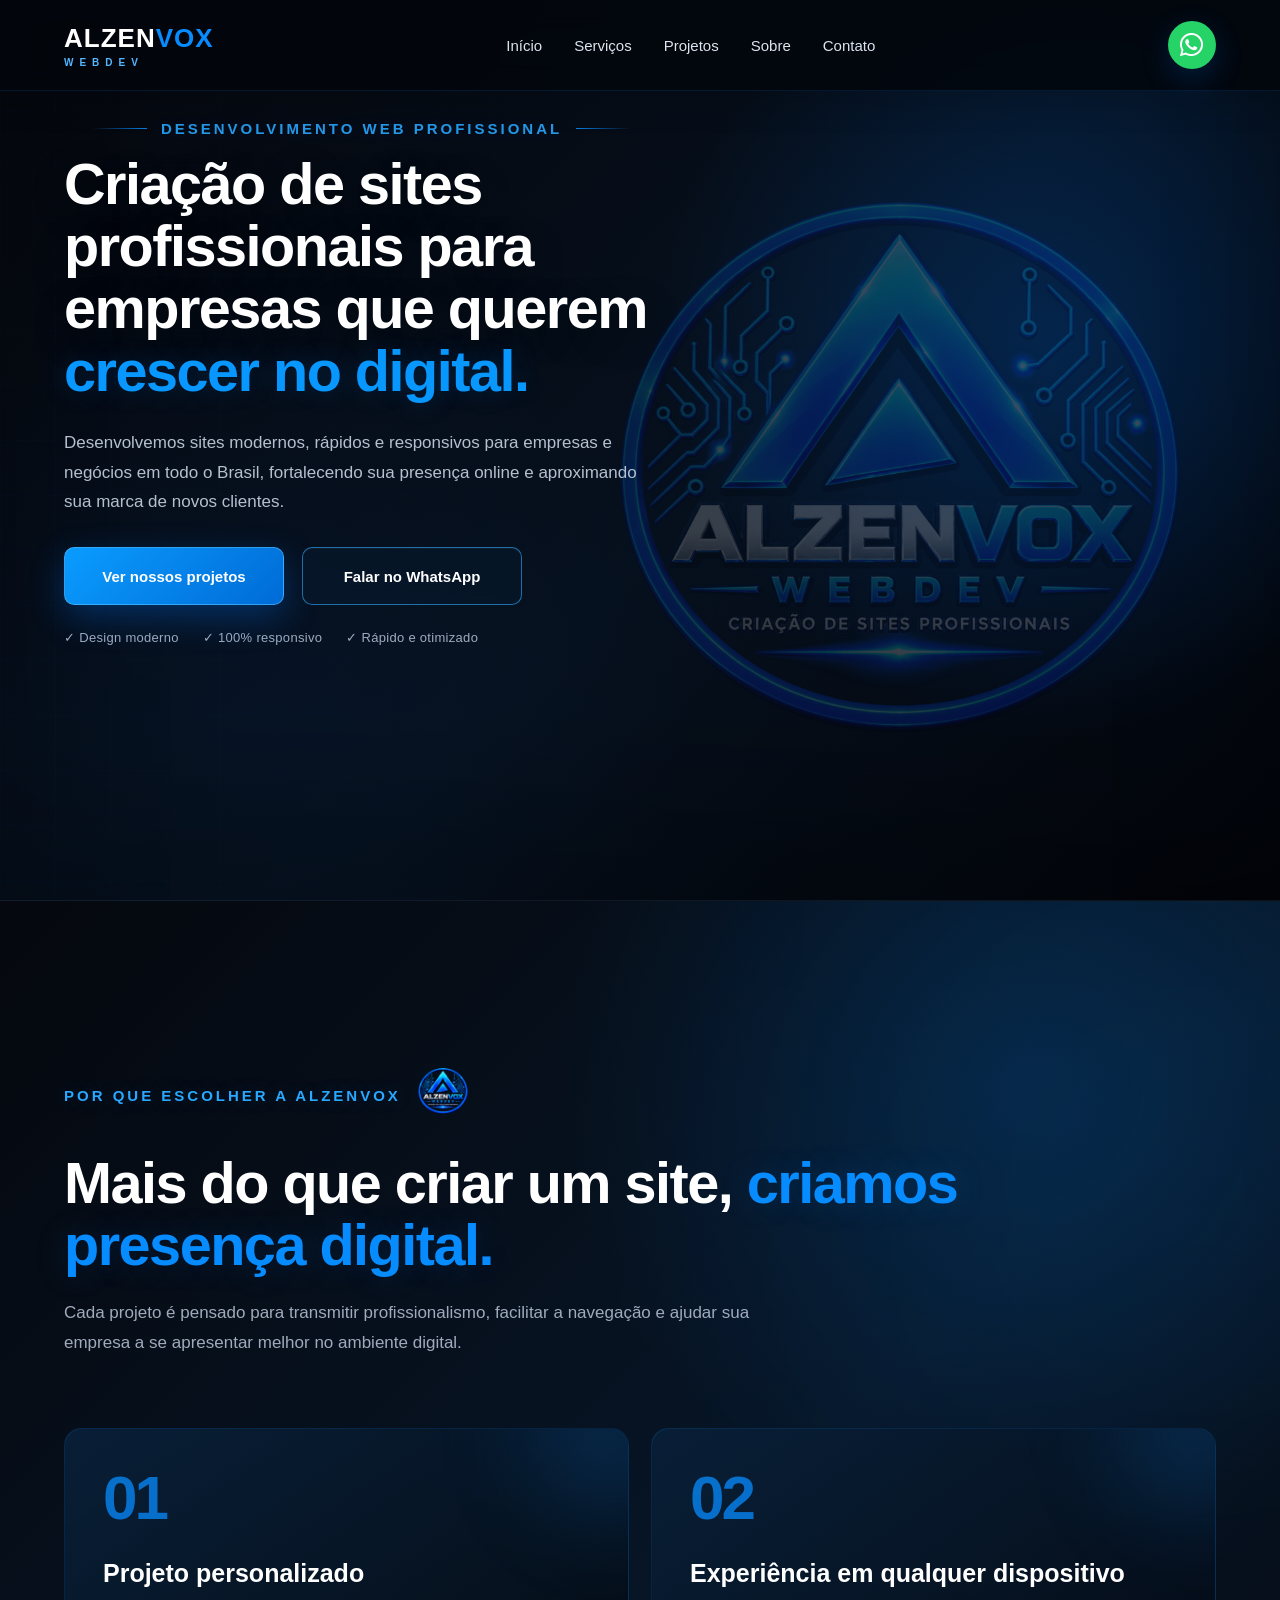
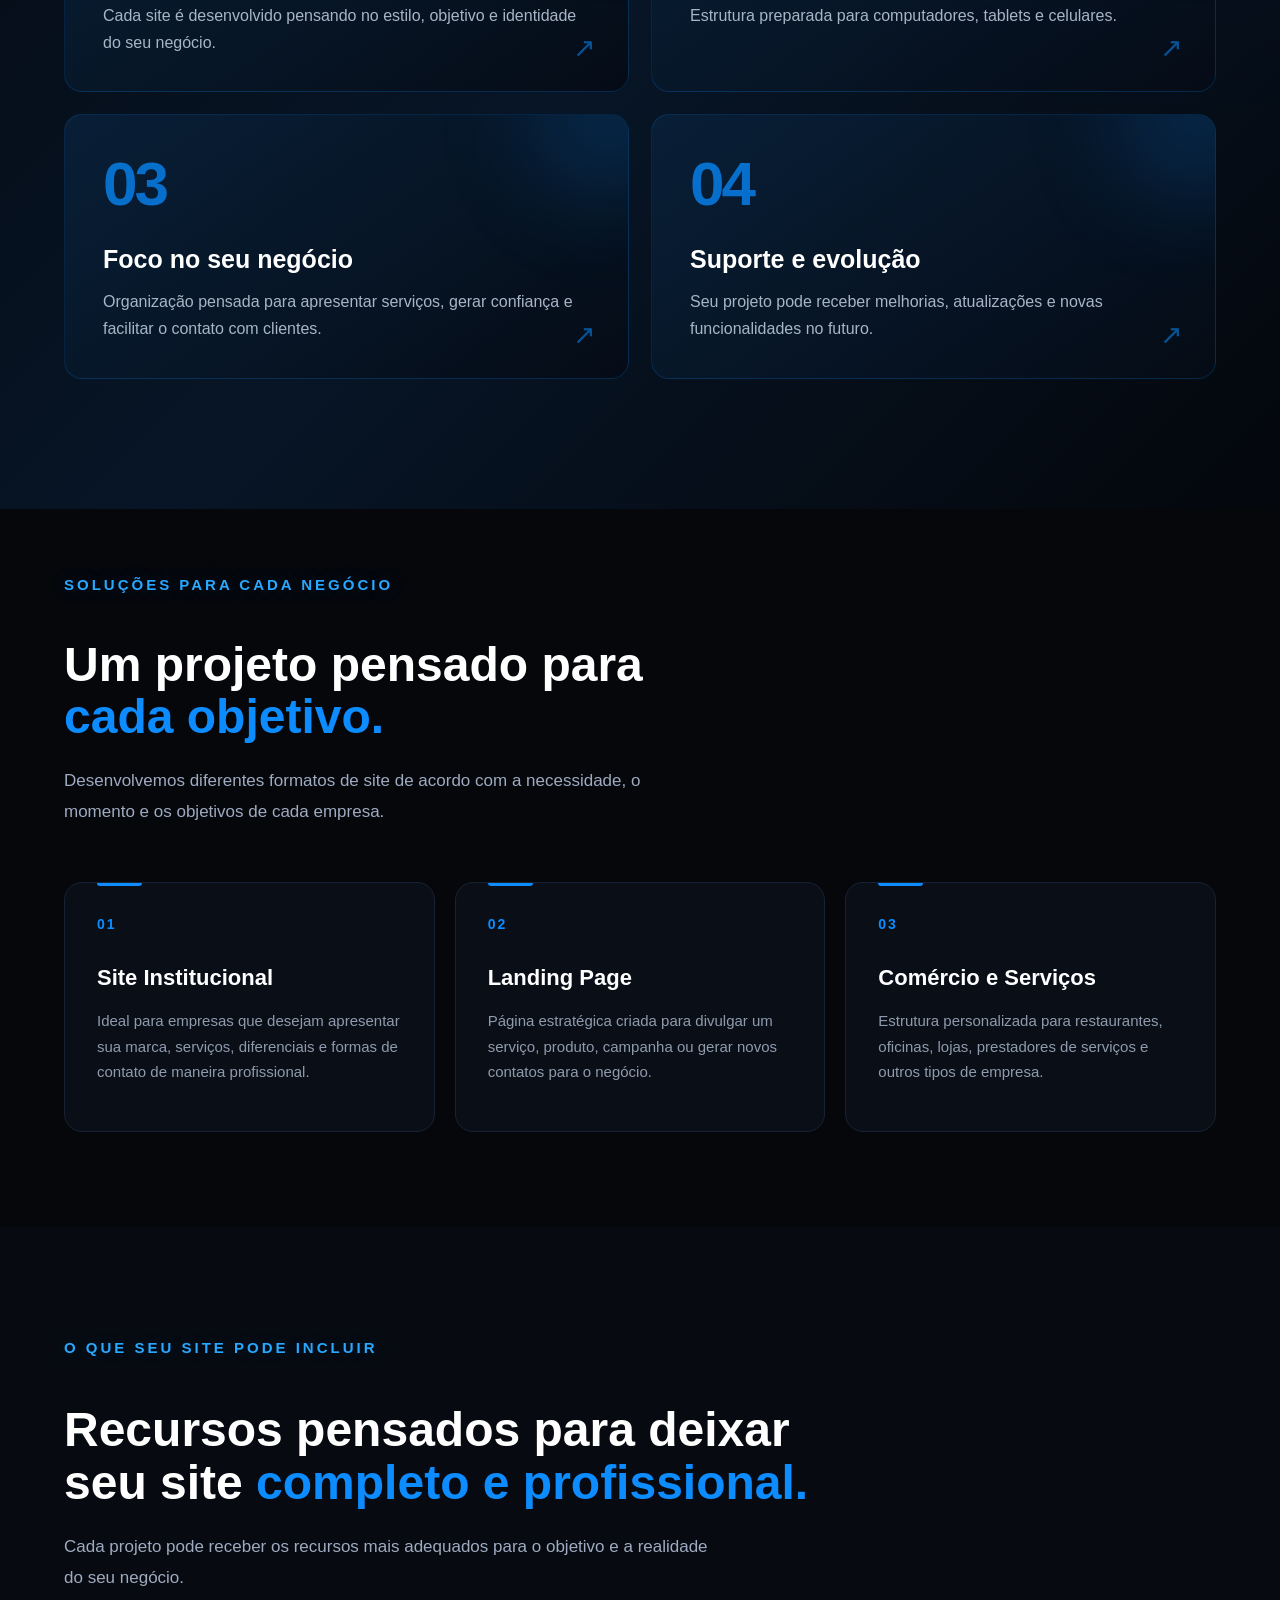
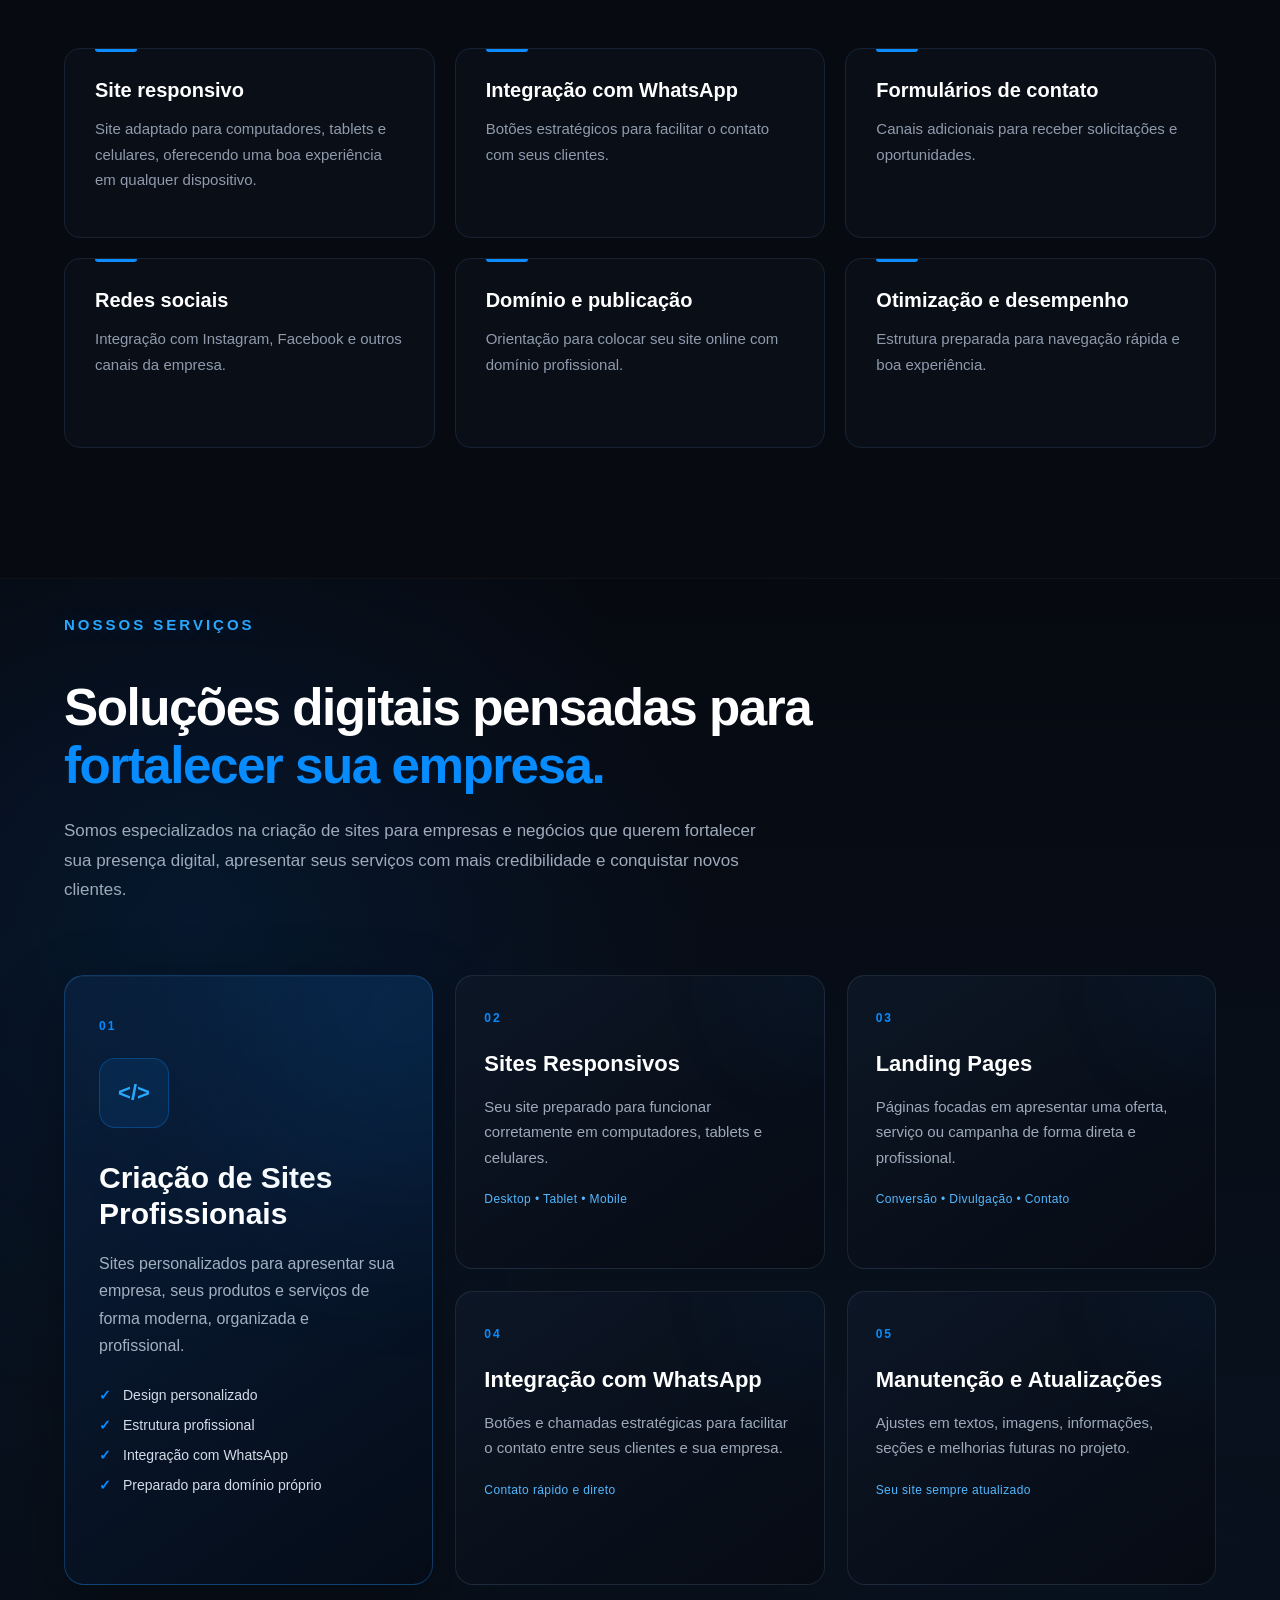
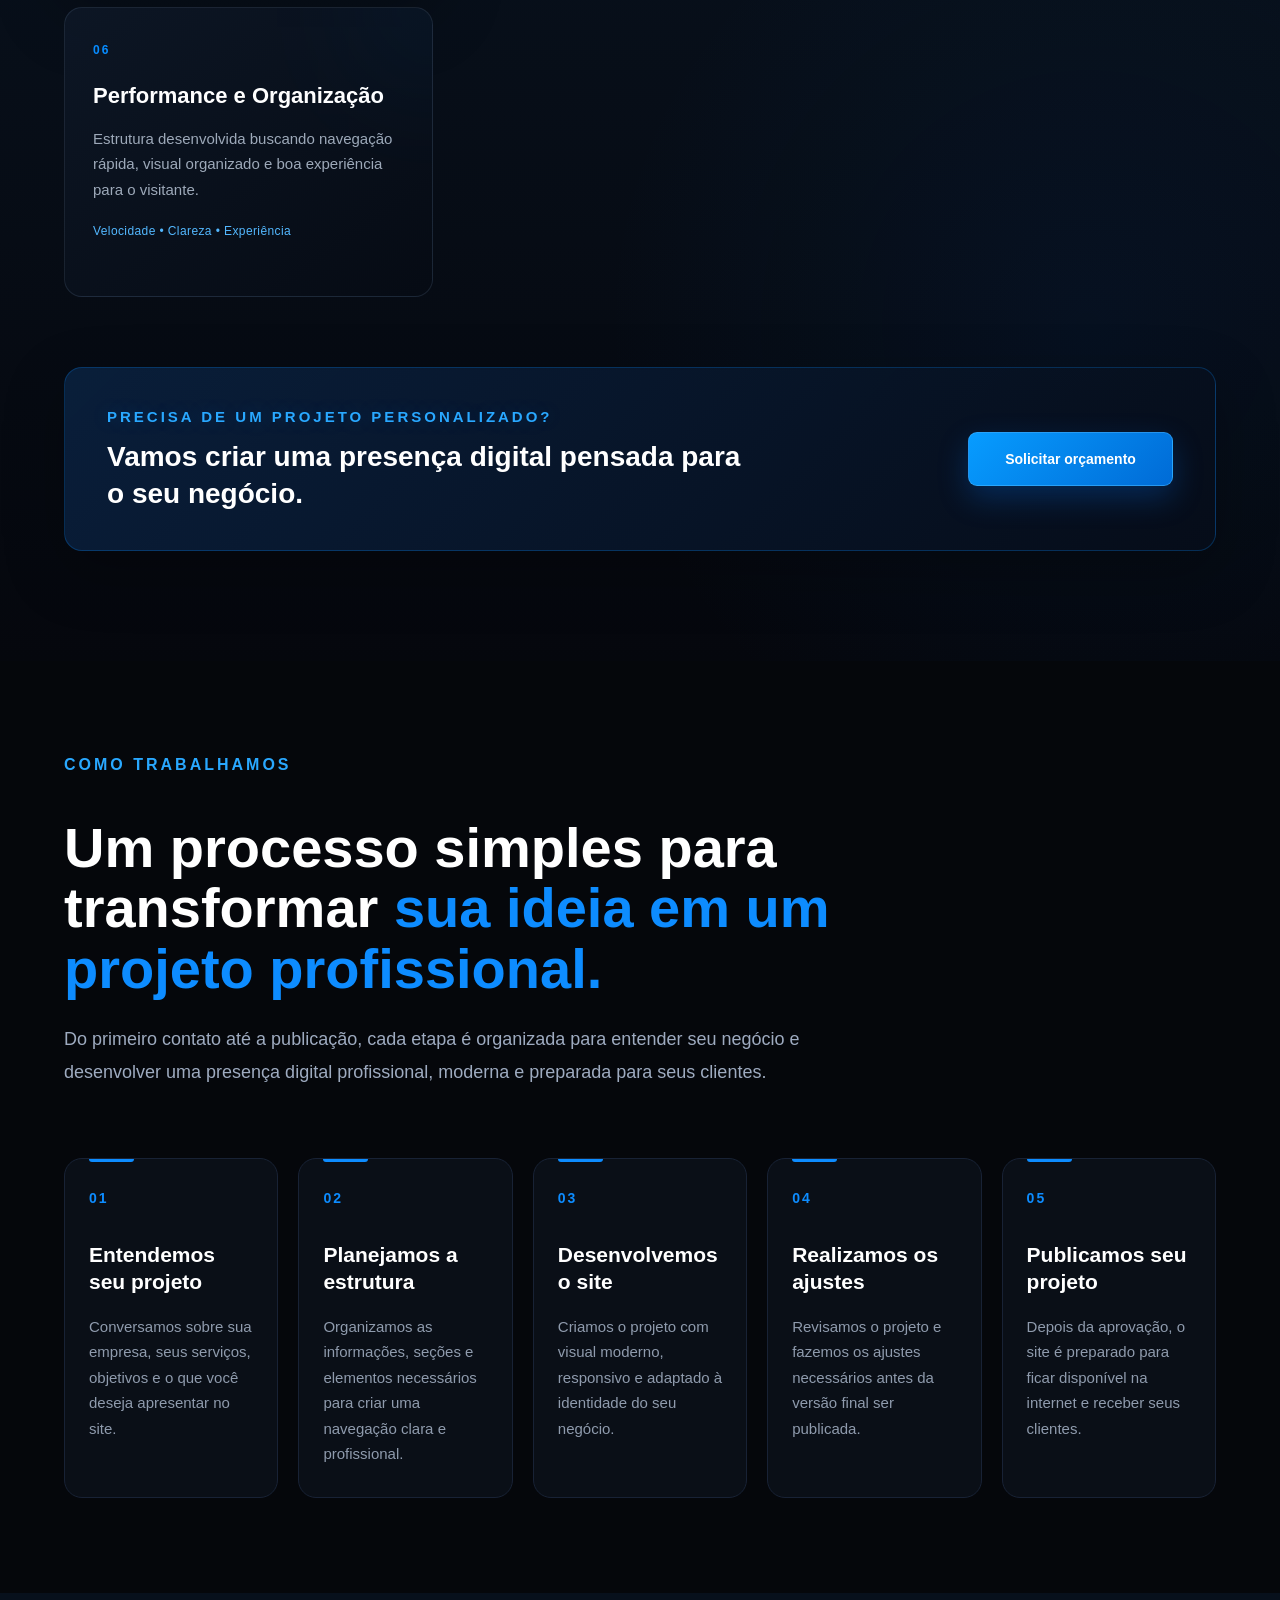
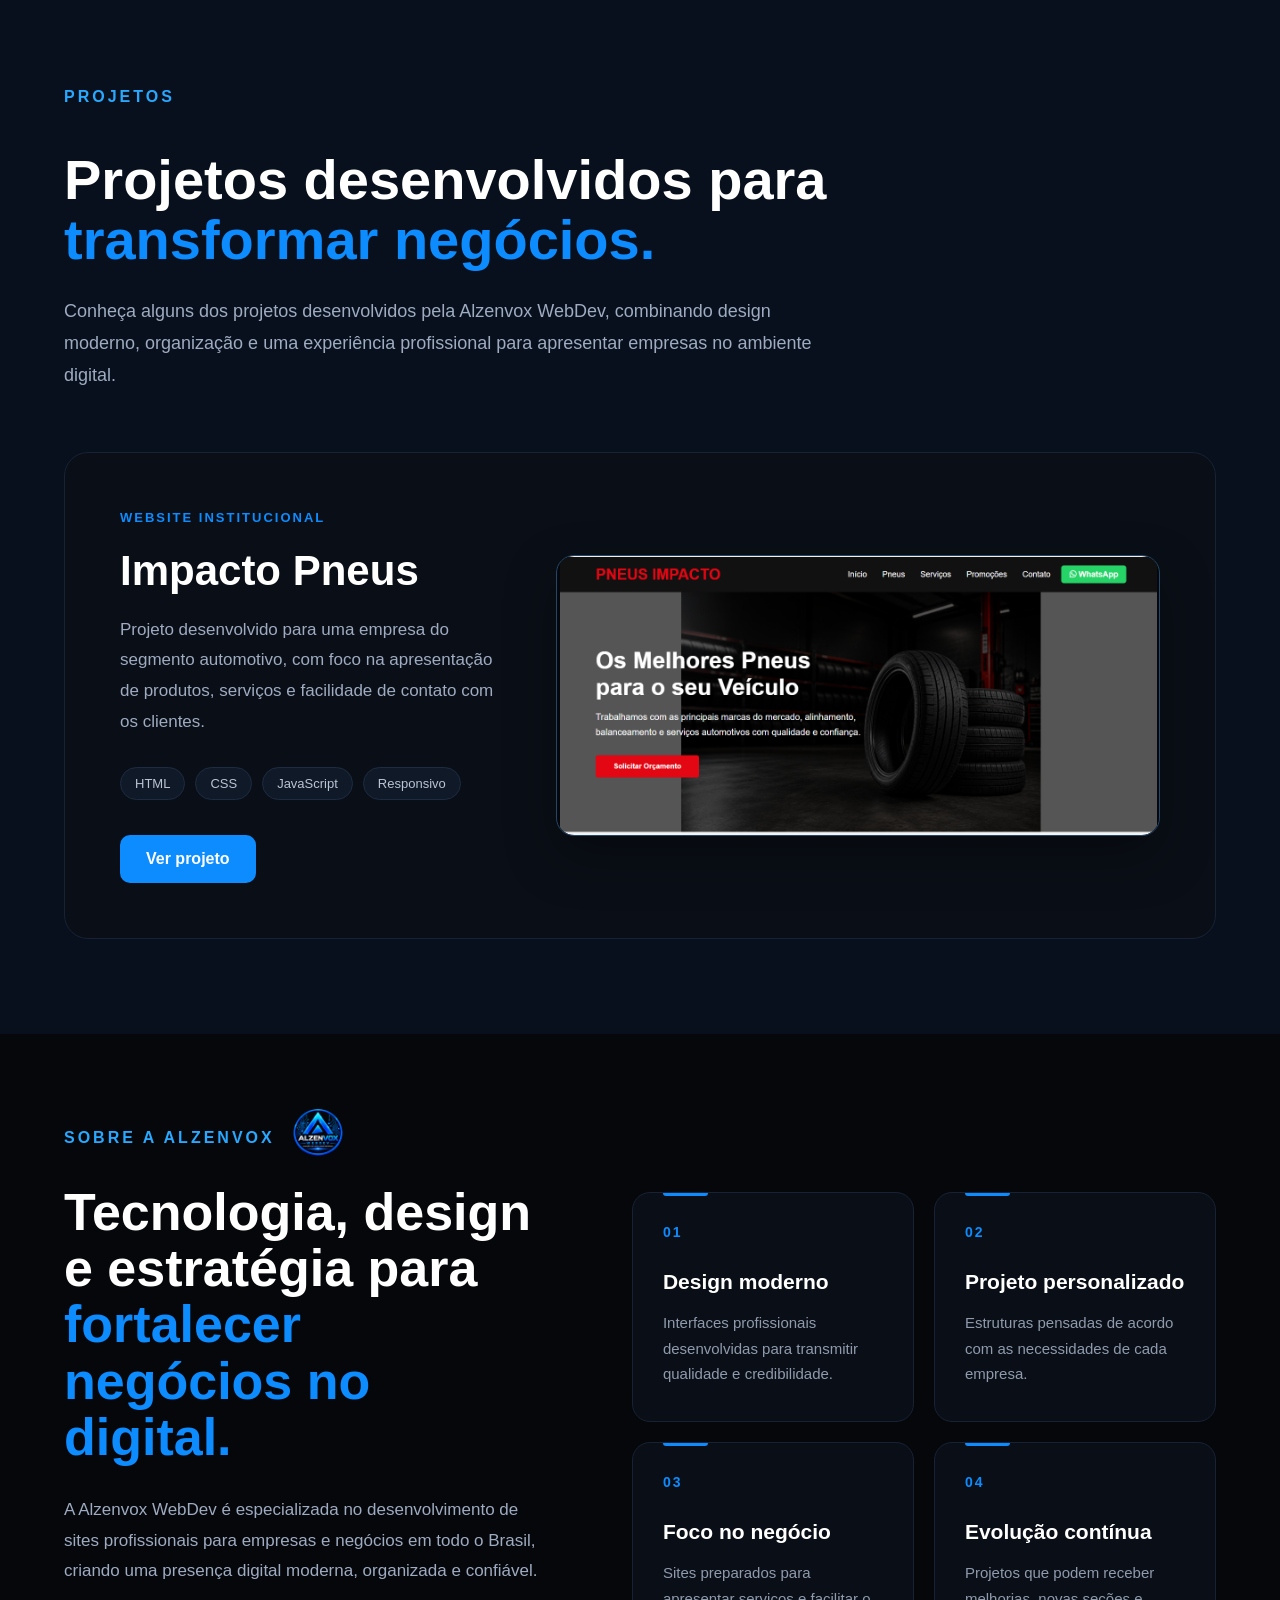
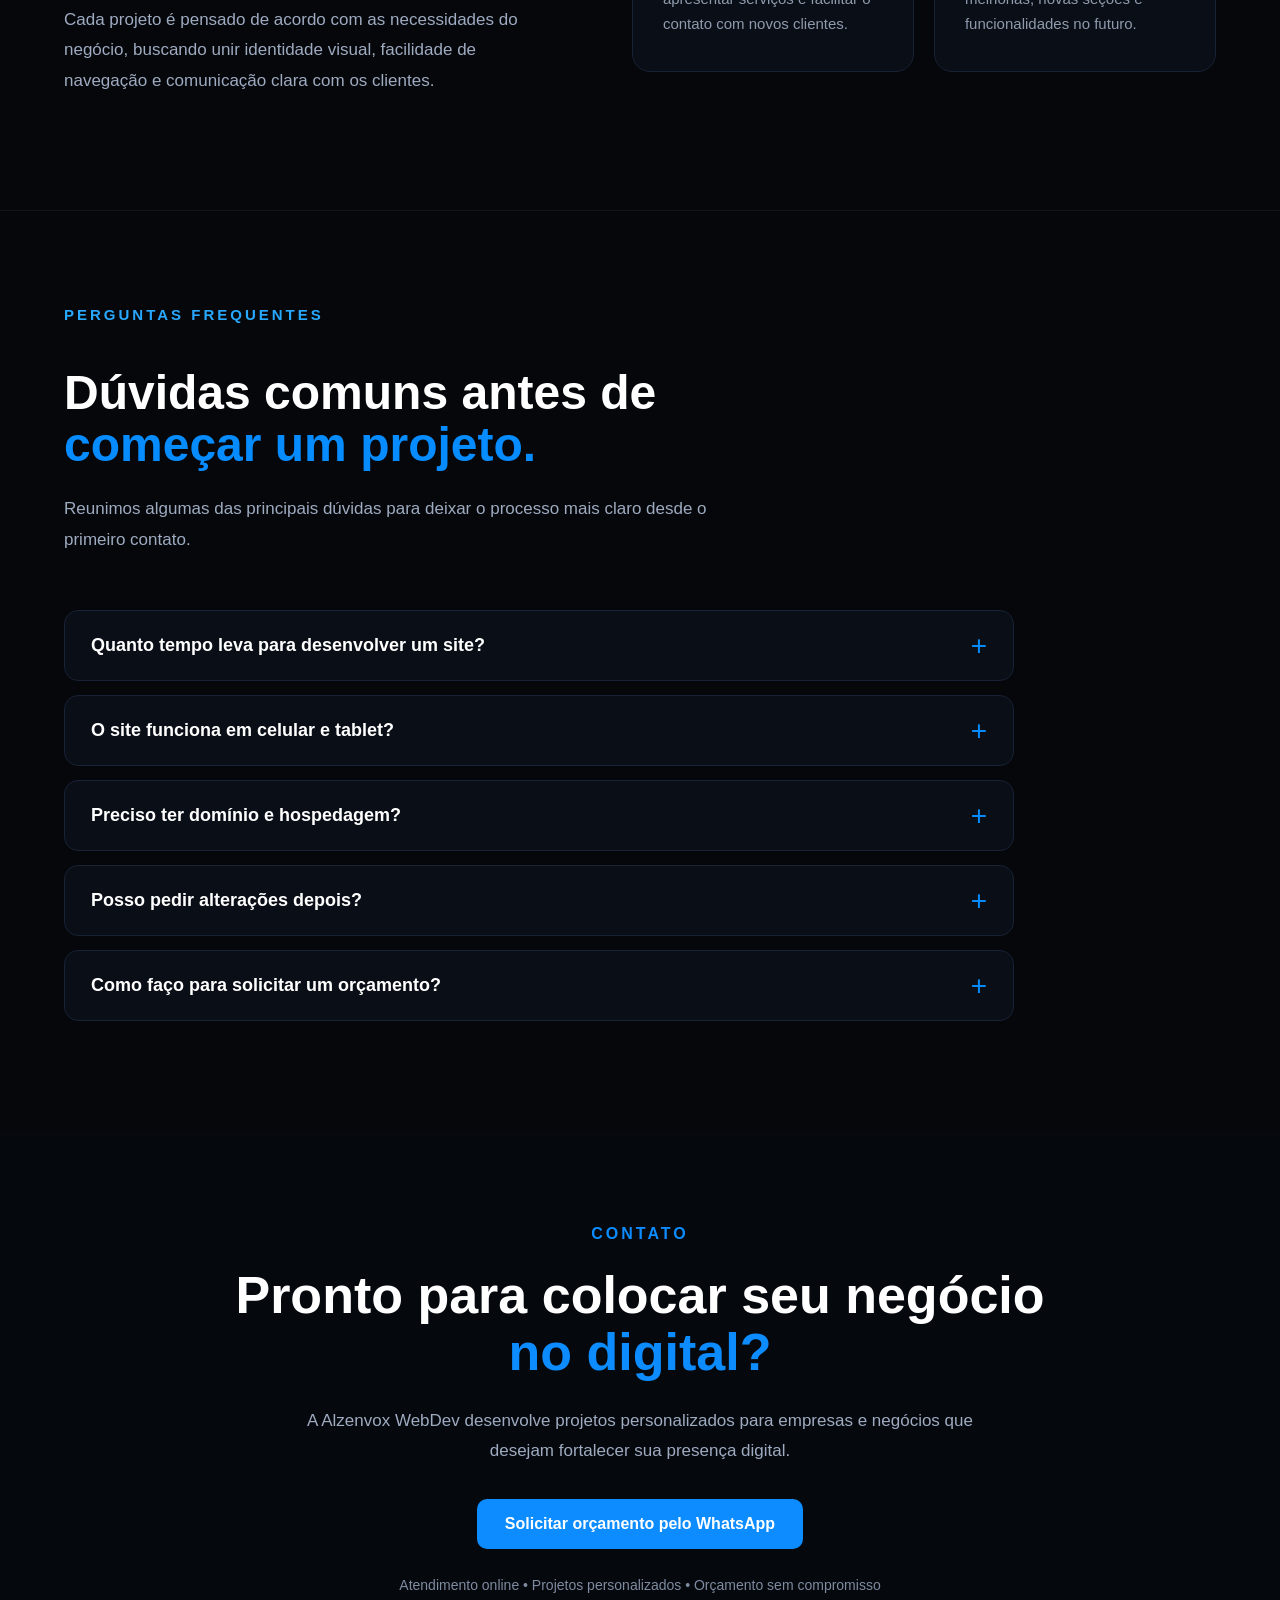
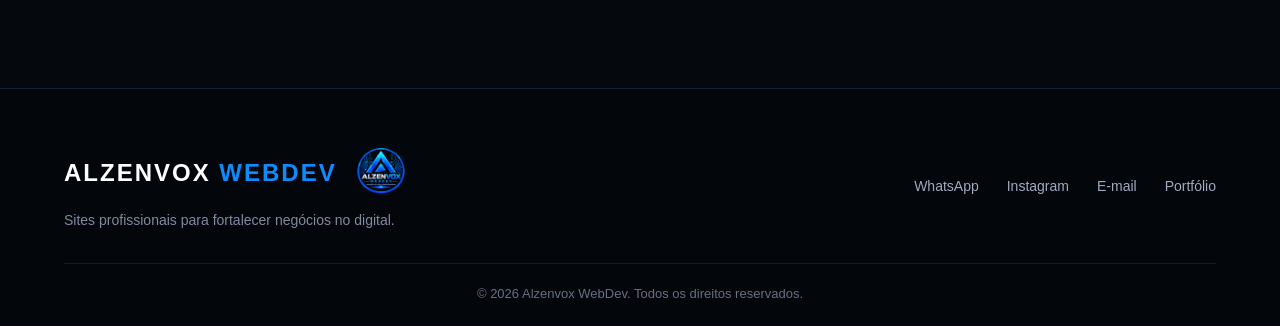
<file: index.html>
<!DOCTYPE html>
<html lang="pt-BR">

<head>
    <meta charset="UTF-8">
    <meta name="viewport" content="width=device-width, initial-scale=1.0">

    <title>Criação de Sites em Mogi das Cruzes | Alzenvox WebDev</title>

    <meta name="description"
        content="Criação de sites profissionais em Mogi das Cruzes - SP. A Alzenvox WebDev desenvolve sites modernos, responsivos e personalizados para empresas e negócios.">

    <meta name="robots" content="index, follow">
    <meta name="theme-color" content="#05070d">

    <link rel="canonical" href="https://alzenvoxwebdev.github.io/alzenvox-webdev/">

    <meta property="og:locale" content="pt_BR">
    <meta property="og:type" content="website">
    <meta property="og:title" content="Criação de Sites em Mogi das Cruzes | Alzenvox WebDev">
    <meta property="og:description"
        content="Sites profissionais, modernos e responsivos para empresas e negócios em Mogi das Cruzes e região.">
    <meta property="og:url" content="https://alzenvoxwebdev.github.io/alzenvox-webdev/">

    <link rel="icon" type="image/png" href="imagens/favicon.png">
    <link rel="stylesheet" href="style.css">
    <link rel="stylesheet" href="https://cdnjs.cloudflare.com/ajax/libs/font-awesome/6.5.2/css/all.min.css">
</head>

<body>

    <header class="cabecalho">
        <div class="container">

   <a href="#inicio" class="logo">
    <span class="logo-nome">ALZEN<span>VOX</span></span>
    <small>WEBDEV</small>
</a>

            <nav class="menu" id="menu-principal" aria-label="Navegação principal">
                <a href="#inicio">Início</a>
                <a href="#servicos">Serviços</a>
                <a href="#projetos">Projetos</a>
                <a href="#sobre">Sobre</a>
                <a href="#contato">Contato</a>
            </nav>
            <button class="menu-mobile" type="button" aria-label="Abrir menu" aria-controls="menu-principal" aria-expanded="false">
    ☰
</button>

            <a href="https://wa.me/5511914344335"
   class="botao-orcamento whatsapp-topo"
   target="_blank"
   aria-label="Falar no WhatsApp" rel="noopener noreferrer">
    <i class="fa-brands fa-whatsapp"></i>
</a>

        </div>
    </header>


    <main>

        <section class="inicio" id="inicio">

            <div class="container">

                <div class="conteudo-inicio">

                    <span class="destaque-pequeno">
                        DESENVOLVIMENTO WEB PROFISSIONAL
                    </span>

                    <h1>
    Criação de sites profissionais para empresas que querem
    <span>crescer no digital.</span>
</h1>

                    <p>
    Desenvolvemos sites modernos, rápidos e responsivos para
    empresas e negócios em todo o Brasil, fortalecendo sua
    presença online e aproximando sua marca de novos clientes.
</p>

                    <div class="botoes-inicio">

                        <a href="#projetos" class="botao-principal">
                            Ver nossos projetos
                        </a>

                        <a href="https://wa.me/5511914344335"
                           class="botao-secundario"
                           target="_blank" rel="noopener noreferrer">
                            Falar no WhatsApp
                        </a>

                    </div>
                    <div class="sinais-confianca">
    <span>✓ Design moderno</span>
    <span>✓ 100% responsivo</span>
    <span>✓ Rápido e otimizado</span>
</div>

                </div>

                
            </div>

        </section>
        <section class="diferenciais" id="diferenciais">

    <div class="container">

        <div class="cabecalho-diferenciais">

          <span class="etiqueta-secao etiqueta-com-logo">
    POR QUE ESCOLHER A ALZENVOX
    <img src="imagens/logo-alzenvox.png" alt="Alzenvox" loading="lazy" decoding="async">
</span>

            <h2>
                Mais do que criar um site,
                <span>criamos presença digital.</span>
            </h2>

            <p>
                Cada projeto é pensado para transmitir profissionalismo,
                facilitar a navegação e ajudar sua empresa a se apresentar
                melhor no ambiente digital.
            </p>

        </div>


        <div class="lista-diferenciais">

            <div class="item-diferencial">
                <span class="numero-diferencial">01</span>

                <div class="conteudo-diferencial">
                    <h3>Projeto personalizado</h3>

                    <p>
                        Cada site é desenvolvido pensando no estilo,
                        objetivo e identidade do seu negócio.
                    </p>
                </div>
            </div>


            <div class="item-diferencial">
                <span class="numero-diferencial">02</span>

                <div class="conteudo-diferencial">
                    <h3>Experiência em qualquer dispositivo</h3>

                    <p>
                        Estrutura preparada para computadores,
                        tablets e celulares.
                    </p>
                </div>
            </div>


            <div class="item-diferencial">
                <span class="numero-diferencial">03</span>

                <div class="conteudo-diferencial">
                    <h3>Foco no seu negócio</h3>

                    <p>
                        Organização pensada para apresentar serviços,
                        gerar confiança e facilitar o contato com clientes.
                    </p>
                </div>
            </div>


            <div class="item-diferencial">
                <span class="numero-diferencial">04</span>

                <div class="conteudo-diferencial">
                    <h3>Suporte e evolução</h3>

                    <p>
                        Seu projeto pode receber melhorias,
                        atualizações e novas funcionalidades no futuro.
                    </p>
                </div>
            </div>

        </div>

    </div>

</section>
<section class="solucoes-negocio" id="solucoes-negocio">

    <div class="container">

        <div class="cabecalho-solucoes">

            <span class="etiqueta-secao">
                SOLUÇÕES PARA CADA NEGÓCIO
            </span>

            <h2>
                Um projeto pensado para
                <span>cada objetivo.</span>
            </h2>

            <p>
                Desenvolvemos diferentes formatos de site de acordo com
                a necessidade, o momento e os objetivos de cada empresa.
            </p>

        </div>

        <div class="lista-solucoes">

            <div class="solucao-card">
                <span class="numero-solucao">01</span>

                <h3>Site Institucional</h3>

                <p>
                    Ideal para empresas que desejam apresentar sua marca,
                    serviços, diferenciais e formas de contato de maneira
                    profissional.
                </p>
            </div>

            <div class="solucao-card">
                <span class="numero-solucao">02</span>

                <h3>Landing Page</h3>

                <p>
                    Página estratégica criada para divulgar um serviço,
                    produto, campanha ou gerar novos contatos para o negócio.
                </p>
            </div>

            <div class="solucao-card">
                <span class="numero-solucao">03</span>

                <h3>Comércio e Serviços</h3>

                <p>
                    Estrutura personalizada para restaurantes, oficinas,
                    lojas, prestadores de serviços e outros tipos de empresa.
                </p>
            </div>

        </div>

    </div>

</section>
<section class="inclui-site" id="inclui-site">

    <div class="container">

        <div class="cabecalho-inclui">

           <span class="etiqueta-secao">
                O QUE SEU SITE PODE INCLUIR
            
            </span>

            <h2>
                Recursos pensados para deixar seu site
                <span>completo e profissional.</span>
            </h2>

            <p>
                Cada projeto pode receber os recursos mais adequados
                para o objetivo e a realidade do seu negócio.
            </p>

        </div>

        <div class="lista-inclui">

           <div class="item-inclui">
    <h3>Site responsivo</h3>
    <p>
        Site adaptado para computadores, tablets e celulares,
        oferecendo uma boa experiência em qualquer dispositivo.
    </p>
</div>

            <div class="item-inclui">
                <h3>Integração com WhatsApp</h3>
                <p>
                    Botões estratégicos para facilitar o contato com seus clientes.
                </p>
            </div>

            <div class="item-inclui">
                <h3>Formulários de contato</h3>
                <p>
                    Canais adicionais para receber solicitações e oportunidades.
                </p>
            </div>

            <div class="item-inclui">
                <h3>Redes sociais</h3>
                <p>
                    Integração com Instagram, Facebook e outros canais da empresa.
                </p>
            </div>

            <div class="item-inclui">
                <h3>Domínio e publicação</h3>
                <p>
                    Orientação para colocar seu site online com domínio profissional.
                </p>
            </div>

            <div class="item-inclui">
                <h3>Otimização e desempenho</h3>
                <p>
                    Estrutura preparada para navegação rápida e boa experiência.
                </p>
            </div>

        </div>

    </div>

</section>
<section class="servicos" id="servicos">

    <div class="container">

        <div class="cabecalho-servicos">
            <span class="etiqueta-secao">NOSSOS SERVIÇOS</span>

            <h2>
                Soluções digitais pensadas para
                <span>fortalecer sua empresa.</span>
            </h2>

            <p>
    Somos especializados na criação de sites para empresas e negócios
    que querem fortalecer sua presença digital, apresentar seus serviços
    com mais credibilidade e conquistar novos clientes.
</p>
        </div>


        <div class="grade-servicos">

            <article class="servico-destaque">
                <span class="numero-servico">01</span>

                <div class="icone-servico-grande">
                    &lt;/&gt;
                </div>

                <h3>Criação de Sites Profissionais</h3>

                <p>
                    Sites personalizados para apresentar sua empresa,
                    seus produtos e serviços de forma moderna,
                    organizada e profissional.
                </p>

                <ul>
                    <li>Design personalizado</li>
                    <li>Estrutura profissional</li>
                    <li>Integração com WhatsApp</li>
                    <li>Preparado para domínio próprio</li>
                </ul>
            </article>


            <article class="card-servico-novo">
                <span class="numero-servico">02</span>

                <h3>Sites Responsivos</h3>

                <p>
                    Seu site preparado para funcionar corretamente
                    em computadores, tablets e celulares.
                </p>

                <span class="detalhe-card">Desktop • Tablet • Mobile</span>
            </article>


            <article class="card-servico-novo">
                <span class="numero-servico">03</span>

                <h3>Landing Pages</h3>

                <p>
                    Páginas focadas em apresentar uma oferta,
                    serviço ou campanha de forma direta e profissional.
                </p>

                <span class="detalhe-card">Conversão • Divulgação • Contato</span>
            </article>


            <article class="card-servico-novo">
                <span class="numero-servico">04</span>

                <h3>Integração com WhatsApp</h3>

                <p>
                    Botões e chamadas estratégicas para facilitar
                    o contato entre seus clientes e sua empresa.
                </p>

                <span class="detalhe-card">Contato rápido e direto</span>
            </article>


            <article class="card-servico-novo">
                <span class="numero-servico">05</span>

                <h3>Manutenção e Atualizações</h3>

                <p>
                    Ajustes em textos, imagens, informações,
                    seções e melhorias futuras no projeto.
                </p>

                <span class="detalhe-card">Seu site sempre atualizado</span>
            </article>


            <article class="card-servico-novo">
                <span class="numero-servico">06</span>

                <h3>Performance e Organização</h3>

                <p>
                    Estrutura desenvolvida buscando navegação rápida,
                    visual organizado e boa experiência para o visitante.
                </p>

                <span class="detalhe-card">Velocidade • Clareza • Experiência</span>
            </article>

        </div>


        <div class="chamada-servicos">

            <div>
                <span>PRECISA DE UM PROJETO PERSONALIZADO?</span>

                <h3>
                    Vamos criar uma presença digital
                    pensada para o seu negócio.
                </h3>
            </div>

            <a href="https://wa.me/5511914344335"
   class="botao-servicos"
   target="_blank" rel="noopener noreferrer">
    Solicitar orçamento
</a>

        </div>

    </div>

</section>

<section class="como-trabalhamos" id="como-trabalhamos">

    <div class="container">

        <div class="cabecalho-como-trabalhamos">

            <span class="etiqueta-secao">
                COMO TRABALHAMOS
            </span>

            <h2>
                Um processo simples para transformar
                <span>sua ideia em um projeto profissional.</span>
            </h2>

            <p>
                Do primeiro contato até a publicação, cada etapa é organizada
                para entender seu negócio e desenvolver uma presença digital
                profissional, moderna e preparada para seus clientes.
            </p>

        </div>


        <div class="etapas-trabalho">

            <div class="etapa-trabalho">
                <span class="numero-etapa">01</span>

                <h3>Entendemos seu projeto</h3>

                <p>
                    Conversamos sobre sua empresa, seus serviços,
                    objetivos e o que você deseja apresentar no site.
                </p>
            </div>


            <div class="etapa-trabalho">
                <span class="numero-etapa">02</span>

                <h3>Planejamos a estrutura</h3>

                <p>
                    Organizamos as informações, seções e elementos
                    necessários para criar uma navegação clara e profissional.
                </p>
            </div>


            <div class="etapa-trabalho">
                <span class="numero-etapa">03</span>

                <h3>Desenvolvemos o site</h3>

                <p>
                    Criamos o projeto com visual moderno,
                    responsivo e adaptado à identidade do seu negócio.
                </p>
            </div>


            <div class="etapa-trabalho">
                <span class="numero-etapa">04</span>

                <h3>Realizamos os ajustes</h3>

                <p>
                    Revisamos o projeto e fazemos os ajustes necessários
                    antes da versão final ser publicada.
                </p>
            </div>


            <div class="etapa-trabalho">
                <span class="numero-etapa">05</span>

                <h3>Publicamos seu projeto</h3>

                <p>
                    Depois da aprovação, o site é preparado
                    para ficar disponível na internet e receber seus clientes.
                </p>
            </div>

        </div>

    </div>

</section>
<section class="projetos" id="projetos">

    <div class="container">

        <div class="cabecalho-projetos">

            <span class="etiqueta-secao">
                PROJETOS
            </span>

            <h2>
                Projetos desenvolvidos para
                <span>transformar negócios.</span>
            </h2>

            <p>
                Conheça alguns dos projetos desenvolvidos pela Alzenvox WebDev,
                combinando design moderno, organização e uma experiência
                profissional para apresentar empresas no ambiente digital.
            </p>

        </div>


        <div class="projeto-destaque">

            <div class="conteudo-projeto">

                <span class="tipo-projeto">
                    WEBSITE INSTITUCIONAL
                </span>

                <h3>Impacto Pneus</h3>

                <p>
                    Projeto desenvolvido para uma empresa do segmento automotivo,
                    com foco na apresentação de produtos, serviços e facilidade
                    de contato com os clientes.
                </p>

                <div class="tecnologias-projeto">
                    <span>HTML</span>
                    <span>CSS</span>
                    <span>JavaScript</span>
                    <span>Responsivo</span>
                </div>

                <a
    href="https://alzenvoxwebdev.github.io/impacto-pneus/"
    target="_blank"
    rel="noopener noreferrer"
    class="botao-projeto"
>
    Ver projeto
</a>

            </div>


            <div class="visual-projeto">

    <div class="mockup-projeto">
        <img
            src="imagens/projeto-impacto-pneus.png"
            alt="Projeto do site Impacto Pneus desenvolvido pela Alzenvox WebDev"
            loading="lazy"
            decoding="async"
        >
    </div>

</div>

        </div>

    </div>

</section>
<section class="sobre" id="sobre">

    <div class="container">

        <div class="sobre-grid">

            <div class="sobre-conteudo">

                <div class="titulo-sobre-logo">
    <span class="etiqueta-secao">
        SOBRE A ALZENVOX
    </span>

    <img
        src="imagens/logo-alzenvox.png"
        alt="Logo Alzenvox"
        loading="lazy"
        decoding="async"
    >
</div>
                <h2>
                    Tecnologia, design e estratégia para
                    <span>fortalecer negócios no digital.</span>
                </h2>

               <p>
    A Alzenvox WebDev é especializada no desenvolvimento de sites
    profissionais para empresas e negócios em todo o Brasil,
    criando uma presença digital moderna, organizada e confiável.
</p>

                <p>
                    Cada projeto é pensado de acordo com as necessidades
                    do negócio, buscando unir identidade visual,
                    facilidade de navegação e comunicação clara
                    com os clientes.
                </p>

            </div>


            <div class="sobre-destaques">

                <div class="destaque-sobre">
                    <span>01</span>
                    <h3>Design moderno</h3>
                    <p>
                        Interfaces profissionais desenvolvidas para
                        transmitir qualidade e credibilidade.
                    </p>
                </div>

                <div class="destaque-sobre">
                    <span>02</span>
                    <h3>Projeto personalizado</h3>
                    <p>
                        Estruturas pensadas de acordo com as
                        necessidades de cada empresa.
                    </p>
                </div>

                <div class="destaque-sobre">
                    <span>03</span>
                    <h3>Foco no negócio</h3>
                    <p>
                        Sites preparados para apresentar serviços
                        e facilitar o contato com novos clientes.
                    </p>
                </div>

                <div class="destaque-sobre">
                    <span>04</span>
                    <h3>Evolução contínua</h3>
                    <p>
                        Projetos que podem receber melhorias,
                        novas seções e funcionalidades no futuro.
                    </p>
                </div>

            </div>

        </div>

    </div>

</section>
<section class="faq" id="faq">

    <div class="container">

        <div class="cabecalho-faq">

            <span class="etiqueta-secao">
                PERGUNTAS FREQUENTES
            </span>

            <h2>
                Dúvidas comuns antes de
                <span>começar um projeto.</span>
            </h2>

            <p>
                Reunimos algumas das principais dúvidas para deixar
                o processo mais claro desde o primeiro contato.
            </p>

        </div>

        <div class="lista-faq">

            <details class="item-faq">
                <summary>Quanto tempo leva para desenvolver um site?</summary>
                <p>
                    O prazo depende do tamanho e das necessidades do projeto.
                    Após entendermos o que sua empresa precisa, definimos um prazo
                    adequado para o desenvolvimento.
                </p>
            </details>

            <details class="item-faq">
                <summary>O site funciona em celular e tablet?</summary>
                <p>
                    Sim. Os projetos são desenvolvidos com estrutura responsiva,
                    preparada para funcionar em computadores, tablets e celulares.
                </p>
            </details>

            <details class="item-faq">
                <summary>Preciso ter domínio e hospedagem?</summary>
                <p>
                    Caso sua empresa ainda não tenha domínio ou hospedagem,
                    podemos orientar durante o processo para colocar o site online.
                </p>
            </details>

            <details class="item-faq">
                <summary>Posso pedir alterações depois?</summary>
                <p>
                    Sim. O projeto pode receber ajustes, novas seções e melhorias
                    conforme as necessidades da empresa evoluírem.
                </p>
            </details>

            <details class="item-faq">
                <summary>Como faço para solicitar um orçamento?</summary>
                <p>
                    Basta entrar em contato pelo WhatsApp ou pelos canais disponíveis
                    no site. Conversamos sobre o projeto e avaliamos a melhor solução
                    para o seu negócio.
                </p>
            </details>

        </div>

    </div>

</section>
<section class="contato" id="contato">

    <div class="container">

        <div class="contato-conteudo">

            <span class="etiqueta-secao">
                CONTATO
            </span>

            <h2>
                Pronto para colocar seu negócio
                <span>no digital?</span>
            </h2>

            <p>
                A Alzenvox WebDev desenvolve projetos personalizados
                para empresas e negócios que desejam fortalecer sua
                presença digital.
            </p>

            <a href="https://wa.me/5511914344335?text=Ol%C3%A1%21%20Vim%20pelo%20site%20da%20Alzenvox%20WebDev%20e%20gostaria%20de%20solicitar%20um%20or%C3%A7amento."
   class="botao-contato"
   target="_blank" rel="noopener noreferrer">
    Solicitar orçamento pelo WhatsApp
</a>

            <div class="contato-info">
                Atendimento online • Projetos personalizados • Orçamento sem compromisso
            </div>

        </div>

    </div>

</section>
<footer class="rodape">

    <div class="container">

        <div class="rodape-conteudo">

            <div class="rodape-marca">

                <div class="marca-rodape-titulo">
                    <h3>ALZENVOX <span>WEBDEV</span></h3>

                    <img src="imagens/logo-alzenvox.png"
                         alt="Logo Alzenvox"
                         loading="lazy"
                         decoding="async">
                </div>

                <p>
                    Sites profissionais para fortalecer negócios no digital.
                </p>

            </div>

            <div class="rodape-links">
    <a href="https://wa.me/5511914344335" target="_blank" rel="noopener noreferrer">WhatsApp</a>

    <a href="https://www.instagram.com/alzenvoxwebdev/" target="_blank" rel="noopener noreferrer">Instagram</a>

    <a href="https://mail.google.com/mail/?view=cm&fs=1&to=Alzenvoxwebdev@gmail.com"
   target="_blank" rel="noopener noreferrer">
    E-mail
</a>

    <a href="#projetos">Portfólio</a>
</div>

        </div>

        <div class="rodape-final">
            <p>© 2026 Alzenvox WebDev. Todos os direitos reservados.</p>
        </div>

    </div>

</footer>
    </main>


    <script src="script.js"></script>

</body>

</html>
</file>
<file: style.css>
/* =========================
   CONFIGURAÇÕES GERAIS
========================= */

* {
    margin: 0;
    padding: 0;
    box-sizing: border-box;
}

html {
    scroll-behavior: smooth;
}

body {
    font-family: Arial, Helvetica, sans-serif;
    background: #05070d;
    color: #ffffff;
    overflow-x: hidden;
}

a {
    text-decoration: none;
}

.container {
    width: 90%;
    max-width: 1200px;
    margin: 0 auto;
}


/* =========================
   CABEÇALHO
========================= */

.cabecalho {
    width: 100%;
    position: fixed;
    top: 0;
    left: 0;
    z-index: 1000;
}

.cabecalho .container {
    min-height: 90px;

    display: flex;
    align-items: center;
    justify-content: space-between;

    gap: 30px;
}


/* =========================
   LOGO DO CABEÇALHO
========================= */

.logo {
    display: flex;
    flex-direction: column;
    justify-content: center;
    text-decoration: none;
}

.logo-nome {
    color: #ffffff;
    font-size: 26px;
    font-weight: 800;
    letter-spacing: 1px;
}

.logo-nome span {
    color: #078cff;
}

.logo small {
    color: #54b7ff;
    font-size: 10px;
    font-weight: 700;
    letter-spacing: 6px;
    margin-top: 3px;
}


/* =========================
   MENU
========================= */

.menu {
    display: flex;
    align-items: center;
    gap: 32px;
}

.menu a {
    color: #dce4ef;
    font-size: 15px;
    position: relative;
}

.menu a::after {
    content: "";

    position: absolute;

    left: 0;
    bottom: -8px;

    width: 0;
    height: 2px;

    background: #078cff;

    transition: 0.3s;
}

.menu a:hover {

}

.menu a:hover::after {
    width: 100%;
}


/* =========================
   BOTÃO DO CABEÇALHO
========================= */

.botao-orcamento {
    background: linear-gradient(
        135deg,
        #078cff,
        #006ed0
    );

    color: #ffffff;

    padding: 14px 22px;

    border-radius: 8px;

    font-size: 14px;
    font-weight: 700;

    box-shadow: 0 10px 30px rgba(0, 119, 255, 0.20);

    transition: 0.3s;
}

.botao-orcamento:hover {
    transform: translateY(-3px);

    box-shadow: 0 15px 35px rgba(0, 119, 255, 0.35);
}


/* =========================
   BANNER PRINCIPAL
========================= */

.inicio {
    position: relative;
    overflow: hidden;

    min-height: 100vh;

    padding: 100px 0 55px;

    background:
        radial-gradient(
            circle at 82% 38%,
            rgba(0, 119, 255, 0.22),
            transparent 33%
        ),

        radial-gradient(
            circle at 20% 80%,
            rgba(0, 75, 160, 0.08),
            transparent 35%
        ),

        linear-gradient(
            135deg,
            #05070d 0%,
            #06101d 55%,
            #02040a 100%
        );
}


/* =========================
   LOGO GRANDE NO FUNDO
========================= */

.inicio::before {
    content: "";
    position: absolute;

    width: 800px;
    height: 800px;

  right: -20px;
  top: 52%;

    transform: translateY(-50%);

   background-image: url("imagens/logo-alzenvox.png");
    background-repeat: no-repeat;
    background-position: center;
    background-size: contain;

    opacity: 0.20;

    pointer-events: none;
    z-index: 0;
}


/* =========================
   CONTEÚDO DO BANNER
========================= */

.inicio .container {
    min-height: 540px;
    display: grid;
    grid-template-columns: 1.1fr 0.9fr;
    align-items: center;
    gap: 70px;
}


/* =========================
   TEXTO PRINCIPAL
========================= */

.conteudo-inicio {
    max-width: 690px;
}

.destaque-pequeno {
    position: relative;
    top: 18px;
    border: none;
    background: transparent;
    padding: 0;
    opacity: 0.9;
}

.conteudo-inicio h1 {

}

.conteudo-inicio h1 span {

}

.conteudo-inicio p {

}


/* =========================
   BOTÕES PRINCIPAIS
========================= */
.botoes-inicio {
    display: flex;

    flex-wrap: wrap;

    gap: 15px;
}

.botao-principal,
.botao-secundario {
    transition: 0.3s;
}

.botao-principal {
    min-width: 210px;
    min-height: 56px;
    display: inline-flex;
    align-items: center;
    justify-content: center;
    font-size: 15px;
    font-weight: 700;
}

.botao-principal:hover {

}

.botao-secundario {
    min-width: 210px;
    min-height: 56px;
    display: inline-flex;
    align-items: center;
    justify-content: center;
    font-size: 15px;
    font-weight: 700;
}

.botao-secundario:hover {

}

/* =========================
   PAINEL DIGITAL
========================= */

.visual-inicio {
    display: flex;

    align-items: center;
    justify-content: center;
}

.painel-digital {
    width: 100%;

    max-width: 480px;

    min-height: 400px;

    padding: 55px 45px;

    display: flex;

    flex-direction: column;

    justify-content: center;

    border-radius: 24px;

    border: 1px solid rgba(0, 140, 255, 0.30);

    background: linear-gradient(
        145deg,
        rgba(8, 26, 50, 0.90),
        rgba(3, 8, 18, 0.90)
    );

    box-shadow:
        0 30px 80px rgba(0, 0, 0, 0.45),
        0 0 55px rgba(0, 119, 255, 0.10);

    position: relative;

    overflow: hidden;
}

.painel-digital::before {
    content: "";

    position: absolute;

    width: 250px;
    height: 250px;

    top: -90px;
    right: -90px;

    background: #078cff;

    filter: blur(120px);

    opacity: 0.30;
}

.painel-digital::after {
    content: "";

    position: absolute;

    width: 140px;
    height: 2px;

    top: 35px;
    left: 45px;

    background: linear-gradient(
        90deg,
        #078cff,
        transparent
    );
}

.painel-digital span {
    color: #078cff;

    font-size: 12px;

    font-weight: 700;

    letter-spacing: 3px;

    margin-bottom: 28px;

    position: relative;
}

.painel-digital h2 {
    font-size: 39px;

    line-height: 1.2;

    margin-bottom: 22px;

    position: relative;
}

.painel-digital p {
    color: #9da9bb;

    font-size: 16px;

    line-height: 1.7;

    position: relative;
}


/* =========================
   SERVIÇOS
========================= */

.servicos {
    scroll-margin-top: 90px;
}

.titulo-secao {
    max-width: 760px;

    margin-bottom: 60px;
}

.titulo-secao span {
    color: #078cff;

    font-size: 12px;

    font-weight: 700;

    letter-spacing: 3px;
}

.titulo-secao h2 {
    font-size: 46px;

    line-height: 1.15;

    margin: 16px 0 20px;
}

.titulo-secao p {
    color: #9ca8ba;

    font-size: 17px;

    line-height: 1.7;
}


/* =========================
   CARDS DE SERVIÇOS
========================= */

.cards-servicos {
    display: grid;

    grid-template-columns: repeat(4, 1fr);

    gap: 20px;
}

.card-servico {
    min-height: 290px;

    padding: 32px 27px;

    background: linear-gradient(
        145deg,
        rgba(14, 23, 38, 0.97),
        rgba(7, 11, 19, 0.97)
    );

    border: 1px solid #1d293a;

    border-radius: 17px;

    position: relative;

    overflow: hidden;

    transition: 0.35s;
}

.card-servico::before {
    content: "";

    position: absolute;

    width: 120px;
    height: 120px;

    top: -60px;
    right: -60px;

    background: #078cff;

    filter: blur(70px);

    opacity: 0.10;

    transition: 0.35s;
}

.card-servico:hover {
    transform: translateY(-8px);

    border-color: #078cff;

    box-shadow:
        0 20px 45px rgba(0, 0, 0, 0.35),
        0 0 30px rgba(7, 140, 255, 0.10);
}

.card-servico:hover::before {
    opacity: 0.22;
}

.icone-servico {
    width: 50px;
    height: 50px;

    display: flex;

    align-items: center;
    justify-content: center;

    margin-bottom: 28px;

    border-radius: 11px;

    background: rgba(7, 140, 255, 0.10);

    border: 1px solid rgba(7, 140, 255, 0.30);

    color: #078cff;

    font-size: 14px;

    font-weight: 700;
}

.card-servico h3 {
    font-size: 21px;

    margin-bottom: 15px;
}

.card-servico p {
    color: #98a4b5;

    font-size: 15px;

    line-height: 1.7;
}


/* =========================
   TABLET
========================= */

@media (max-width: 1050px) {

    .menu {
        gap: 20px;
    }

    .cards-servicos {
        grid-template-columns: repeat(2, 1fr);
    }

    .inicio::before {
        width: 800px;
        height: 800px;
    }
}


/* =========================
   CELULAR
========================= */

@media (max-width: 850px) {

    .cabecalho .container {
        min-height: 80px;
    }

    .logo-nome {
        font-size: 23px;
    }

    .logo small {
        font-size: 9px;
        letter-spacing: 5px;
    }

    .menu {
        display: none;
    }

    .botao-orcamento {
        display: none;
    }

    .inicio {
        padding: 135px 0 80px;
    }

    .inicio .container {
        grid-template-columns: 1fr;

        gap: 50px;
    }

    .inicio::before {
        width: 700px;
        height: 700px;

        left: 50%;
        top: 40%;

        opacity: 0.22;
    }

    .conteudo-inicio {
        max-width: 100%;
    }

    .conteudo-inicio h1 {
        font-size: 46px;
    }

    .visual-inicio {
        width: 100%;
    }

    .painel-digital {
        max-width: 100%;
    }
}


/* =========================
   CELULAR PEQUENO
========================= */

@media (max-width: 600px) {

    .container {
        width: 92%;
    }

    .inicio {
        padding-top: 125px;
    }

    .inicio::before {
        width: 580px;
        height: 580px;

        top: 32%;

        opacity: 0.18;
    }

    .conteudo-inicio h1 {
        font-size: 39px;
    }

    .conteudo-inicio p {
        font-size: 16px;
    }

    .botoes-inicio {
        flex-direction: column;
    }

    .botao-principal,
    .botao-secundario {
        width: 100%;

        text-align: center;
    }

    .painel-digital {
        min-height: 330px;

        padding: 38px 28px;
    }

    .painel-digital h2 {
        font-size: 31px;
    }

    .servicos {
        padding: 80px 0;
    }

    .titulo-secao h2 {
        font-size: 35px;
    }

    .cards-servicos {
        grid-template-columns: 1fr;
    }

    .card-servico {
        min-height: auto;
    }
}
/* =====================================================
   ACABAMENTO PREMIUM - HERO ALZENVOX
===================================================== */


/* MAIS PROFUNDIDADE NO BANNER */

.inicio {
    isolation: isolate;

    box-shadow:
        inset 0 -100px 120px rgba(0, 0, 0, 0.22);
}


/* TEXTURA TECNOLÓGICA DISCRETA */

.inicio::after {
    content: "";

    position: absolute;
    inset: 0;

    background-image:
        linear-gradient(
            rgba(0, 140, 255, 0.035) 1px,
            transparent 1px
        ),
        linear-gradient(
            90deg,
            rgba(0, 140, 255, 0.035) 1px,
            transparent 1px
        );

    background-size: 55px 55px;

    mask-image:
        linear-gradient(
            to right,
            rgba(0, 0, 0, 0.65),
            transparent 75%
        );

    -webkit-mask-image:
        linear-gradient(
            to right,
            rgba(0, 0, 0, 0.65),
            transparent 75%
        );

    pointer-events: none;

    z-index: 0;
}


/* CONTEÚDO SEMPRE NA FRENTE */

.inicio .container {
    position: relative;
    z-index: 2;
}


/* TEXTO PEQUENO MAIS SOFISTICADO */

.destaque-pequeno {
    display: flex;
    align-items: center;
    justify-content: center;

    gap: 14px;

    width: 100%;

    color: #35adff;

    font-size: 11px;
    font-weight: 700;

    letter-spacing: 3px;

    text-align: center;

    margin-bottom: 32px;
}

.destaque-pequeno::before,
.destaque-pequeno::after {
    content: "";

    width: 55px;
    height: 1px;

    background:
        linear-gradient(
            90deg,
            transparent,
            #078cff
        );
}

.destaque-pequeno::after {
    background:
        linear-gradient(
            90deg,
            #078cff,
            transparent
        );
}


/* TÍTULO COM MAIS PRESENÇA */

.conteudo-inicio h1 {
    font-size: clamp(44px, 4.5vw, 66px);

    line-height: 1.08;

    letter-spacing: -1.5px;

    max-width: 650px;

    margin-bottom: 26px;

    text-shadow:
        0 10px 35px rgba(0, 0, 0, 0.30);
}

.conteudo-inicio h1 span {
    color: #0797ff;

    text-shadow:
        0 0 28px rgba(0, 140, 255, 0.20);
}


/* PARÁGRAFO */

.conteudo-inicio p {
    max-width: 590px;

    color: #b5c0cf;

    font-size: 17px;

    line-height: 1.75;

    margin-bottom: 30px;
}


/* ÁREA DOS BOTÕES */

.botoes-inicio {

}


/* BOTÃO PRINCIPAL PREMIUM */

.botao-principal {
    position: relative;
    overflow: hidden;
    padding: 16px 27px;
    border-radius: 9px;
    transition:
        transform 0.3s ease,
        box-shadow 0.3s ease;
}

.botao-principal::before {
    content: "";

    position: absolute;

    top: 0;
    left: -120%;

    width: 70%;
    height: 100%;

    background:
        linear-gradient(
            90deg,
            transparent,
            rgba(255, 255, 255, 0.23),
            transparent
        );

    transform: skewX(-20deg);

    transition: 0.55s;
}

.botao-principal:hover::before {
    left: 150%;
}

.botao-principal:hover {
    transform: translateY(-4px);

    box-shadow:
        0 18px 42px rgba(0, 119, 255, 0.38),
        0 0 20px rgba(0, 140, 255, 0.15);
}


/* BOTÃO WHATSAPP */

.botao-secundario {
    padding: 16px 27px;
    border-radius: 9px;
    backdrop-filter: blur(10px);
    -webkit-backdrop-filter: blur(10px);
    box-shadow:
        inset 0 1px 0 rgba(255, 255, 255, 0.04);
    transition: 0.3s ease;
}

.botao-secundario:hover {
    transform: translateY(-4px);

    border-color: #078cff;

    background:
        rgba(7, 140, 255, 0.10);

    box-shadow:
        0 12px 30px rgba(0, 119, 255, 0.12);
}


/* INFORMAÇÕES DE CONFIANÇA */

.sinais-confianca {
    display: flex;
    flex-wrap: wrap;

    gap: 24px;

    margin-top: 25px;

    color: #9eacc0;

    font-size: 13px;
    font-weight: 500;

    letter-spacing: 0.3px;
}

.sinais-confianca span {
    display: flex;
    align-items: center;

    gap: 6px;
}

.sinais-confianca span::first-letter {
    color: #078cff;
}


/* CABEÇALHO MAIS PREMIUM */

.cabecalho {
    background:
        rgba(3, 6, 12, 0.86);

    backdrop-filter: blur(14px);
    -webkit-backdrop-filter: blur(14px);

    border-bottom:
        1px solid rgba(0, 140, 255, 0.14);

    box-shadow:
        0 12px 35px rgba(0, 0, 0, 0.12);
}


/* MENU */

.menu a {
    font-weight: 500;

    transition:
        color 0.25s ease,
        opacity 0.25s ease;
}

.menu a:hover {
    color: #49b4ff;
}


/* CELULAR */

@media (max-width: 850px) {

    .sinais-confianca {
        gap: 12px 18px;
    }

    .destaque-pequeno::before,
    .destaque-pequeno::after {
        width: 30px;
    }
}


@media (max-width: 600px) {

    .destaque-pequeno {
        font-size: 9px;
        letter-spacing: 2px;
    }

    .destaque-pequeno::before,
    .destaque-pequeno::after {
        display: none;
    }

    .sinais-confianca {
        flex-direction: column;

        gap: 8px;

        margin-top: 20px;
    }
}

/* ==============================
   AJUSTE FINAL - BOTOES DO INICIO
============================== */

.botoes-inicio {
    display: flex;
    align-items: center;
    gap: 18px;
    margin-top: 8px;
}

.botao-principal,
.botao-secundario {
    width: 220px;
    height: 58px;
    padding: 0;

    display: inline-flex;
    align-items: center;
    justify-content: center;

    border-radius: 10px;

    font-size: 15px;
    font-weight: 700;
}

.botao-principal {
    color: #ffffff;

    background: linear-gradient(
        135deg,
        #0a9cff,
        #006bd6
    );

    border: 1px solid rgba(80, 190, 255, 0.60);

    box-shadow: 0 12px 35px rgba(0, 119, 255, 0.30);
}

.botao-secundario {
    color: #ffffff;

    background: rgba(8, 24, 42, 0.72);

    border: 1px solid rgba(45, 160, 240, 0.65);
}

/* =====================================================
   SEÇÃO SERVIÇOS - ALZENVOX
===================================================== */

.servicos {
    position: relative;
    overflow: hidden;

    padding: 35px 0 110px;

    background:
        radial-gradient(
            circle at 15% 20%,
            rgba(0, 119, 255, 0.10),
            transparent 30%
        ),
        radial-gradient(
            circle at 85% 80%,
            rgba(0, 85, 180, 0.08),
            transparent 28%
        ),
        linear-gradient(
            180deg,
            #060910 0%,
            #08111d 50%,
            #05070d 100%
        );

    border-top: 1px solid rgba(255, 255, 255, 0.04);
}


/* CABEÇALHO DA SEÇÃO */

.cabecalho-servicos {
    max-width: 820px;
    margin-bottom: 70px;
}

.etiqueta-secao {
    display: inline-block;

    color: #29a8ff;

    font-size: 11px;
    font-weight: 700;

    letter-spacing: 3px;

    margin-bottom: 20px;
}

.cabecalho-servicos h2 {
    margin-top: 24px;

    font-size: clamp(38px, 4vw, 56px);

    line-height: 1.12;

    letter-spacing: -1.5px;

    margin-bottom: 22px;
}

.cabecalho-servicos h2 span {
    color: #078cff;
}

.cabecalho-servicos p {
    max-width: 720px;

    color: #9fabbc;

    font-size: 17px;

    line-height: 1.75;
}


/* GRADE DE SERVIÇOS */

.grade-servicos {
    display: grid;

    grid-template-columns: repeat(3, 1fr);

    gap: 22px;
}


/* CARD PRINCIPAL */

.servico-destaque {
    grid-row: span 2;

    min-height: 610px;

    padding: 40px 34px;

    border-radius: 20px;

    position: relative;

    overflow: hidden;

    background:
        linear-gradient(
            145deg,
            rgba(10, 32, 61, 0.95),
            rgba(5, 12, 24, 0.98)
        );

    border: 1px solid rgba(34, 151, 255, 0.30);

    box-shadow:
        0 25px 70px rgba(0, 0, 0, 0.32),
        inset 0 1px 0 rgba(255, 255, 255, 0.03);

    transition: 0.35s ease;
}

.servico-destaque::before {
    content: "";

    position: absolute;

    width: 260px;
    height: 260px;

    top: -100px;
    right: -100px;

    background: #078cff;

    filter: blur(120px);

    opacity: 0.20;
}

.servico-destaque:hover {
    transform: translateY(-6px);

    border-color: rgba(39, 164, 255, 0.60);

    box-shadow:
        0 30px 80px rgba(0, 0, 0, 0.40),
        0 0 30px rgba(0, 119, 255, 0.10);
}


/* NÚMEROS */

.numero-servico {
    display: inline-block;

    color: #078cff;

    font-size: 12px;
    font-weight: 700;

    letter-spacing: 2px;

    margin-bottom: 25px;
}


/* ÍCONE PRINCIPAL */

.icone-servico-grande {
    width: 70px;
    height: 70px;

    display: flex;
    align-items: center;
    justify-content: center;

    margin-bottom: 32px;

    border-radius: 16px;

    background: rgba(7, 140, 255, 0.10);

    border: 1px solid rgba(7, 140, 255, 0.30);

    color: #29a8ff;

    font-size: 22px;
    font-weight: 700;
}


/* TEXTO CARD PRINCIPAL */

.servico-destaque h3 {
    font-size: 30px;

    line-height: 1.2;

    margin-bottom: 18px;
}

.servico-destaque > p {
    color: #a4b0c1;

    font-size: 16px;

    line-height: 1.7;

    margin-bottom: 28px;
}


/* LISTA */

.servico-destaque ul {
    list-style: none;

    display: flex;
    flex-direction: column;

    gap: 14px;
}

.servico-destaque li {
    position: relative;

    padding-left: 24px;

    color: #d4dce7;

    font-size: 14px;
}

.servico-destaque li::before {
    content: "✓";

    position: absolute;

    left: 0;

    color: #078cff;

    font-weight: 700;
}


/* CARDS SECUNDÁRIOS */

.card-servico-novo {
    min-height: 290px;

    padding: 32px 28px;

    border-radius: 18px;

    position: relative;

    overflow: hidden;

    background:
        linear-gradient(
            145deg,
            rgba(13, 23, 38, 0.96),
            rgba(6, 11, 20, 0.98)
        );

    border: 1px solid rgba(110, 137, 170, 0.18);

    transition: 0.35s ease;
}

.card-servico-novo::before {
    content: "";

    position: absolute;

    width: 120px;
    height: 120px;

    top: -60px;
    right: -60px;

    background: #078cff;

    filter: blur(70px);

    opacity: 0.08;

    transition: 0.35s ease;
}

.card-servico-novo:hover {
    transform: translateY(-6px);

    border-color: rgba(7, 140, 255, 0.55);

    box-shadow:
        0 20px 45px rgba(0, 0, 0, 0.30),
        0 0 25px rgba(0, 119, 255, 0.08);
}

.card-servico-novo:hover::before {
    opacity: 0.18;
}

.card-servico-novo h3 {
    font-size: 22px;

    line-height: 1.3;

    margin-bottom: 15px;
}

.card-servico-novo p {
    color: #9da9b9;

    font-size: 15px;

    line-height: 1.7;

    margin-bottom: 22px;
}

.detalhe-card {
    display: block;

    color: #53b8ff;

    font-size: 12px;

    letter-spacing: 0.4px;

    margin-top: auto;
}


/* CHAMADA FINAL DA SEÇÃO */

.chamada-servicos {
    margin-top: 70px;

    padding: 38px 42px;

    border-radius: 18px;

    display: flex;

    align-items: center;
    justify-content: space-between;

    gap: 35px;

    background:
        linear-gradient(
            135deg,
            rgba(10, 33, 63, 0.90),
            rgba(6, 13, 25, 0.95)
        );

    border: 1px solid rgba(7, 140, 255, 0.25);

    box-shadow:
        0 20px 60px rgba(0, 0, 0, 0.25);
}

.chamada-servicos span {
    display: block;

    color: #078cff;

    font-size: 11px;
    font-weight: 700;

    letter-spacing: 2px;

    margin-bottom: 12px;
}

.chamada-servicos h3 {
    max-width: 650px;

    font-size: 28px;

    line-height: 1.3;
}


/* BOTÃO */

.botao-servicos {
    min-width: 205px;
    min-height: 54px;

    display: inline-flex;
    align-items: center;
    justify-content: center;

    padding: 0 26px;

    border-radius: 9px;

    background:
        linear-gradient(
            135deg,
            #079cff,
            #006bd6
        );

    color: #ffffff;

    font-size: 14px;
    font-weight: 700;

    border: 1px solid rgba(77, 184, 255, 0.50);

    box-shadow:
        0 12px 30px rgba(0, 119, 255, 0.25);

    transition: 0.3s ease;
}

.botao-servicos:hover {
    transform: translateY(-4px);

    box-shadow:
        0 17px 38px rgba(0, 119, 255, 0.38);
}


/* TABLET */

@media (max-width: 1000px) {

    .grade-servicos {
        grid-template-columns: repeat(2, 1fr);
    }

    .servico-destaque {
        grid-row: auto;

        grid-column: span 2;

        min-height: auto;
    }
}


/* CELULAR */

@media (max-width: 650px) {

    .servicos {
        padding: 85px 0;
    }

    .cabecalho-servicos {
        margin-bottom: 45px;
    }

    .cabecalho-servicos h2 {
        font-size: 36px;
    }

    .grade-servicos {
        grid-template-columns: 1fr;
    }

    .servico-destaque {
        grid-column: auto;

        padding: 32px 25px;
    }

    .card-servico-novo {
        min-height: auto;
    }

    .chamada-servicos {
        padding: 30px 25px;

        flex-direction: column;

        align-items: flex-start;
    }

    .botao-servicos {
        width: 100%;
    }
}

/* =====================================================
   DIFERENCIAIS - POR QUE ESCOLHER A ALZENVOX
===================================================== */

.diferenciais {
    position: relative;
    overflow: hidden;
    border-top: 1px solid rgba(255, 255, 255, 0.04);
}

.diferenciais::before {
    content: "";

    position: absolute;

    width: 420px;
    height: 420px;

    right: -120px;
    top: 80px;

    background: #078cff;

    filter: blur(180px);

    opacity: 0.08;

    pointer-events: none;
}


/* CABEÇALHO */

.cabecalho-diferenciais {
    position: relative;
    z-index: 2;
}

.cabecalho-diferenciais h2 {
    letter-spacing: -1.5px;
    margin: 18px 0 22px;
}

.cabecalho-diferenciais h2 span {

}

.cabecalho-diferenciais p {
    max-width: 720px;

    color: #9fabbc;

    font-size: 17px;

    line-height: 1.75;
}


/* LISTA */

.lista-diferenciais {
    position: relative;
    z-index: 2;
}


/* ITEM */

.item-diferencial {
    grid-template-columns: 140px 1fr;
    align-items: center;
    gap: 35px;
    border-bottom: 1px solid rgba(69, 151, 219, 0.18);
}

.item-diferencial:hover {
    background:
        linear-gradient(
            90deg,
            rgba(7, 140, 255, 0.07),
            transparent 75%
        );
}


/* NÚMERO GRANDE */

.numero-diferencial {
    transition: 0.35s ease;
}

.item-diferencial:hover .numero-diferencial {
    color: #078cff;

    text-shadow:
        0 0 30px rgba(0, 140, 255, 0.18);
}


/* CONTEÚDO */

.conteudo-diferencial {

}

.conteudo-diferencial h3 {

}

.conteudo-diferencial p {

}


/* DETALHE LATERAL */

.item-diferencial::after {
    margin-left: auto;
    transition: 0.35s ease;
}

.item-diferencial:hover::after {
    color: #078cff;

    transform: translateX(6px);
}


/* TABLET */

@media (max-width: 850px) {

    .item-diferencial {
        grid-template-columns: 100px 1fr;

        gap: 25px;
    }

    .numero-diferencial {
        font-size: 58px;
    }
}


/* CELULAR */

@media (max-width: 600px) {

    .diferenciais {
        padding: 85px 0;
    }

    .cabecalho-diferenciais {
        margin-bottom: 45px;
    }

    .cabecalho-diferenciais h2 {
        font-size: 36px;
    }

    .item-diferencial {
        grid-template-columns: 1fr;

        gap: 16px;

        min-height: auto;

        padding: 28px 5px;
    }

    .numero-diferencial {
        font-size: 42px;

        letter-spacing: -2px;
    }

    .conteudo-diferencial h3 {
        font-size: 22px;
    }

    .item-diferencial::after {
        display: none;
    }

    .item-diferencial:hover {
        padding-left: 5px;
    }
}

/* =====================================================
   DESTAQUE PREMIUM - DIFERENCIAIS
===================================================== */

.diferenciais {
    padding: 130px 0;

    background:
        radial-gradient(
            circle at 80% 15%,
            rgba(0, 140, 255, 0.16),
            transparent 32%
        ),
        linear-gradient(
            135deg,
            #05080e 0%,
            #071526 55%,
            #04070c 100%
        );
}


/* TÍTULO MAIS FORTE */

.cabecalho-diferenciais {
    max-width: 900px;
    margin-bottom: 70px;
}

.cabecalho-diferenciais h2 {
    font-size: clamp(44px, 4.5vw, 64px);
    line-height: 1.08;
    margin-top: 22px;
}

.cabecalho-diferenciais h2 span {
    color: #078cff;

    text-shadow:
        0 0 35px rgba(7, 140, 255, 0.18);
}


/* ÁREA DOS DIFERENCIAIS */

.lista-diferenciais {
    display: grid;
    grid-template-columns: repeat(2, 1fr);

    gap: 22px;

    border-top: none;
}


/* CADA BLOCO */

.item-diferencial {
    position: relative;

    display: block;

    min-height: 260px;

    padding: 38px 38px 35px;

    border: 1px solid rgba(7, 140, 255, 0.18);
    border-radius: 18px;

    background:
        linear-gradient(
            145deg,
            rgba(9, 32, 57, 0.92),
            rgba(5, 12, 22, 0.96)
        );

    overflow: hidden;

    transition:
        transform 0.35s ease,
        border-color 0.35s ease,
        box-shadow 0.35s ease;
}


/* BRILHO NO CARD */

.item-diferencial::before {
    content: "";

    position: absolute;

    width: 170px;
    height: 170px;

    top: -80px;
    right: -70px;

    border-radius: 50%;

    background: rgba(7, 140, 255, 0.16);

    filter: blur(45px);
}


/* HOVER */

.item-diferencial:hover {
    transform: translateY(-7px);

    padding-left: 38px;

    border-color: rgba(7, 140, 255, 0.65);

    box-shadow:
        0 18px 50px rgba(0, 0, 0, 0.28),
        0 0 30px rgba(7, 140, 255, 0.07);
}


/* NÚMEROS */

.numero-diferencial {
    display: block;

    margin-bottom: 30px;

    color: #078cff;

    font-size: 62px;
    font-weight: 800;

    line-height: 1;

    letter-spacing: -3px;

    opacity: 0.75;
}


/* TEXTO */

.conteudo-diferencial {
    position: relative;
    z-index: 2;

    max-width: 500px;
}

.conteudo-diferencial h3 {
    margin-bottom: 14px;

    font-size: 25px;

    color: #ffffff;
}

.conteudo-diferencial p {
    color: #a8b5c7;

    font-size: 16px;

    line-height: 1.7;
}


/* SETA */

.item-diferencial::after {
    content: "↗";

    position: absolute;

    right: 32px;
    bottom: 27px;

    color: rgba(7, 140, 255, 0.55);

    font-size: 27px;
}


/* RESPONSIVO */

@media (max-width: 800px) {

    .lista-diferenciais {
        grid-template-columns: 1fr;
    }

    .item-diferencial {
        min-height: 230px;
    }
}

/* DESTAQUE DO TEXTO "POR QUE ESCOLHER A ALZENVOX" */

.cabecalho-diferenciais .etiqueta-secao {
    display: inline-block;

    color: #1fa7ff;

    font-size: 15px;
    font-weight: 800;

    letter-spacing: 3.5px;

    text-transform: uppercase;

    margin-bottom: 24px;

    text-shadow:
        0 0 18px rgba(0, 140, 255, 0.25);
}

/* =========================================
   PADRÃO DOS TÍTULOS PEQUENOS DAS SEÇÕES
========================================= */

.destaque-pequeno,
.cabecalho-servicos .etiqueta-secao,
.cabecalho-diferenciais .etiqueta-secao,
.chamada-servicos span {
    color: #29a8ff;
    font-size: 15px;
    font-weight: 800;
    letter-spacing: 3px;
    line-height: 1.4;
    text-transform: uppercase;

    text-shadow:
        0 0 18px rgba(0, 140, 255, 0.22);
}


/* CELULAR */

@media (max-width: 600px) {

    .destaque-pequeno,
    .cabecalho-servicos .etiqueta-secao,
    .cabecalho-diferenciais .etiqueta-secao,
    .chamada-servicos span {
        font-size: 11px;
        letter-spacing: 2px;
    }
}

/* LOGO PEQUENA AO LADO DO TÍTULO ALZENVOX */


.etiqueta-com-logo {
    display: inline-flex;
    align-items: center;
    gap: 16px;
}

.etiqueta-com-logo img {
    width: 70px;
    height: 70px;
    object-fit: contain;
    flex-shrink: 0;
    position: relative;
    top: 25px;
}
/* =========================
   COMO TRABALHAMOS
========================= */

.como-trabalhamos {
    padding: 95px 0;
    background: #05070b;
}
.como-trabalhamos .etiqueta-secao {
    font-size: 16px;
}
.cabecalho-como-trabalhamos h2 {
    font-size: 56px;
    line-height: 1.08;
    max-width: 900px;
    margin-top: 24px;
    margin-bottom: 24px;
    color: #ffffff;
}

.cabecalho-como-trabalhamos h2 span {
    color: #0d8cff;
}
.cabecalho-como-trabalhamos > p {
    max-width: 760px;
    font-size: 18px;
    line-height: 1.8;
    color: #9eabc0;
    margin-bottom: 70px;
}
.etapas-trabalho {
    display: grid;
    grid-template-columns: repeat(5, 1fr);
    gap: 20px;
}
.etapa-trabalho {
    background: #0a0f17;
    border: 1px solid #182235;
    border-radius: 18px;
    padding: 30px 24px;
    min-height: 260px;
}
.numero-etapa {
    display: inline-block;
    font-size: 14px;
    font-weight: 700;
    color: #0d8cff;
    letter-spacing: 2px;
    margin-bottom: 35px;
}

.etapa-trabalho h3 {
    font-size: 21px;
    line-height: 1.3;
    color: #ffffff;
    margin-bottom: 18px;
}

.etapa-trabalho p {
    font-size: 15px;
    line-height: 1.7;
    color: #8f9bad;
    margin: 0;
}

.etapa-trabalho {
    position: relative;
    transition: transform 0.3s ease, border-color 0.3s ease, background 0.3s ease;
}

.etapa-trabalho::before {
    content: "";
    position: absolute;
    top: 0;
    left: 24px;
    width: 45px;
    height: 3px;
    background: #0d8cff;
    border-radius: 0 0 4px 4px;
}

.etapa-trabalho:hover {
    transform: translateY(-8px);
    border-color: #0d8cff;
    background: #0d1420;
}
@media (max-width: 1100px) {
    .etapas-trabalho {
        grid-template-columns: repeat(2, 1fr);
    }
}

@media (max-width: 700px) {
    .como-trabalhamos {
        padding: 80px 0;
    }

    .cabecalho-como-trabalhamos h2 {
        font-size: 38px;
    }

    .cabecalho-como-trabalhamos > p {
        font-size: 16px;
        margin-bottom: 45px;
    }

    .etapas-trabalho {
        grid-template-columns: 1fr;
    }

    .etapa-trabalho {
        min-height: auto;
    }
}
/* =========================
   PROJETOS
========================= */

.projetos {
    padding: 95px 0;
    background: #07101c;
}

.cabecalho-projetos {
    margin-bottom: 60px;
}

.cabecalho-projetos .etiqueta-secao {
    font-size: 16px;
}

.cabecalho-projetos h2 {
    font-size: 56px;
    line-height: 1.08;
    max-width: 900px;
    margin-top: 24px;
    margin-bottom: 24px;
    color: #ffffff;
}

.cabecalho-projetos h2 span {
    color: #0d8cff;
}

.cabecalho-projetos > p {
    max-width: 760px;
    font-size: 18px;
    line-height: 1.8;
    color: #9eabc0;
}

.projeto-destaque {
    display: grid;
    padding: 55px;
    background: #0a0f17;
    border: 1px solid #182235;
    border-radius: 24px;
}

.tipo-projeto {
    display: inline-block;
    color: #0d8cff;
    font-size: 13px;
    font-weight: 700;
    letter-spacing: 2px;
    margin-bottom: 22px;
}

.conteudo-projeto h3 {
    font-size: 42px;
    color: #ffffff;
    margin-bottom: 20px;
}

.conteudo-projeto > p {
    max-width: 560px;
    font-size: 17px;
    line-height: 1.8;
    color: #9eabc0;
    margin-bottom: 30px;
}

.tecnologias-projeto {
    display: flex;
    flex-wrap: wrap;
    gap: 10px;
    margin-bottom: 35px;
}

.tecnologias-projeto span {
    padding: 8px 14px;
    background: #101927;
    border: 1px solid #1d2c42;
    border-radius: 20px;
    color: #b9c4d4;
    font-size: 13px;
}

.botao-projeto {
    display: inline-block;
    padding: 15px 26px;
    background: #0d8cff;
    color: #ffffff;
    text-decoration: none;
    font-weight: 700;
    border-radius: 10px;
    transition: 0.3s;
}

.botao-projeto:hover {
    transform: translateY(-3px);
    background: #0876d6;
}

.visual-projeto {

}

.mockup-projeto {
    display: flex;
    flex-direction: column;
    justify-content: center;
    align-items: center;
}

.mockup-projeto span {
    font-size: 28px;
    font-weight: 800;
    letter-spacing: 2px;
    color: #ffffff;
}

.mockup-projeto p {
    margin-top: 10px;
    color: #c7d9ee;
}

@media (max-width: 900px) {
    .projeto-destaque {
        grid-template-columns: 1fr;
    }
}

@media (max-width: 700px) {
    .projetos {
        padding: 80px 0;
    }

    .cabecalho-projetos h2 {
        font-size: 38px;
    }

    .cabecalho-projetos > p {
        font-size: 16px;
    }

    .projeto-destaque {
        padding: 30px 22px;
    }

    .conteudo-projeto h3 {
        font-size: 32px;
    }

    .visual-projeto,
    .mockup-projeto {
        min-height: 260px;
    }
}
.mockup-projeto {

}

.mockup-projeto img {

}
.visual-projeto {

}

.mockup-projeto {

}
/* AJUSTE PROFISSIONAL DO PROJETO IMPACTO PNEUS */

.projeto-destaque {
    grid-template-columns: 0.8fr 1.25fr;
    gap: 50px;
    align-items: center;
}

.visual-projeto {
    width: 100%;
    min-height: auto;
}

.mockup-projeto {
    width: 100%;
    min-height: auto;
    aspect-ratio: 2.15 / 1;
    padding: 0;
    overflow: hidden;
    background: #05070b;
    border: 1px solid #23476b;
    border-radius: 18px;
    box-shadow: 0 20px 50px rgba(0, 0, 0, 0.35);
}

.mockup-projeto img {
    width: 100%;
    height: 100%;
    min-height: 0;
    object-fit: contain;
    display: block;
    border-radius: 17px;
}
/* =========================
   SOBRE A ALZENVOX
========================= */

.sobre {
    padding: 95px 0;
    background: #05070b;
}

.sobre-grid {
    display: grid;
    grid-template-columns: 0.9fr 1.1fr;
    gap: 90px;
    align-items: center;
}

.sobre-conteudo .etiqueta-secao {
    font-size: 16px;
}

.sobre-conteudo h2 {
    max-width: 650px;
    margin-top: 10px;
    margin-bottom: 30px;
    font-size: 52px;
    line-height: 1.08;
    color: #ffffff;
}

.sobre-conteudo h2 span {
    color: #0d8cff;
}

.sobre-conteudo > p {
    max-width: 620px;
    margin-bottom: 18px;
    font-size: 17px;
    line-height: 1.8;
    color: #9eabc0;
}


/* CARDS DO LADO DIREITO */

.sobre-destaques {
    display: grid;
    grid-template-columns: repeat(2, 1fr);
    gap: 20px;
    margin-top: 20px;
}

.destaque-sobre {
    position: relative;
    min-height: 230px;
    padding: 30px;
    background: #0a0f17;
    border: 1px solid #182235;
    border-radius: 18px;
    transition: transform 0.3s ease,
                border-color 0.3s ease,
                background 0.3s ease;
}

.destaque-sobre::before {
    content: "";
    position: absolute;
    top: 0;
    left: 30px;
    width: 45px;
    height: 3px;
    background: #0d8cff;
    border-radius: 0 0 4px 4px;
}

.destaque-sobre > span {
    display: inline-block;
    margin-bottom: 28px;
    font-size: 14px;
    font-weight: 700;
    letter-spacing: 2px;
    color: #0d8cff;
}

.destaque-sobre h3 {
    margin-bottom: 15px;
    font-size: 21px;
    line-height: 1.3;
    color: #ffffff;
}

.destaque-sobre p {
    margin: 0;
    font-size: 15px;
    line-height: 1.7;
    color: #8f9bad;
}

.destaque-sobre:hover {
    transform: translateY(-7px);
    border-color: #0d8cff;
    background: #0d1420;
}


/* RESPONSIVIDADE */

@media (max-width: 950px) {
    .sobre-grid {
        grid-template-columns: 1fr;
        gap: 60px;
    }
}

@media (max-width: 700px) {
    .sobre {
        padding: 80px 0;
    }

    .sobre-conteudo h2 {
        font-size: 38px;
    }

    .sobre-conteudo > p {
        font-size: 16px;
    }

    .sobre-destaques {
        grid-template-columns: 1fr;
    }

    .destaque-sobre {
        min-height: auto;
    }
}
.titulo-sobre-logo {
    display: flex;
    align-items: flex-start;
    gap: 18px;
   height: 45px;
}

.titulo-sobre-logo img {
    width: 70px;
    height: 70px;
    object-fit: contain;
    transform: translate(-10px, -32px);
}
/* CONTATO */

.contato {
    padding: 95px 0;
    background: #05080d;
}

.contato-conteudo {
    max-width: 850px;
    margin: 0 auto;
    text-align: center;
}

.contato .etiqueta-secao {
    display: inline-block;
    margin-bottom: 24px;
    font-size: 16px;
    font-weight: 700;
    letter-spacing: 3px;
    color: #0d8cff;
}

.contato h2 {
    margin-bottom: 24px;
    font-size: 52px;
    line-height: 1.1;
    color: #ffffff;
}

.contato h2 span {
    color: #0d8cff;
}

.contato p {
    max-width: 700px;
    margin: 0 auto 32px;
    font-size: 17px;
    line-height: 1.8;
    color: #9eabc0;
}

.botao-contato {
    display: inline-block;
    padding: 16px 28px;
    background: #0d8cff;
    border-radius: 10px;
    font-size: 16px;
    font-weight: 700;
    color: #ffffff;
    text-decoration: none;
    transition: transform 0.3s ease,
                background 0.3s ease;
}

.botao-contato:hover {
    transform: translateY(-3px);
    background: #0a78dc;
}

.contato-info {
    margin-top: 28px;
    font-size: 14px;
    color: #7f8ba0;
}

@media (max-width: 700px) {
    .contato {
        padding: 80px 0;
    }

    .contato h2 {
        font-size: 38px;
    }

    .contato p {
        font-size: 16px;
    }
}
/* RODAPÉ */

.rodape {
    padding: 55px 0 25px;
    background: #03060a;
    border-top: 1px solid #182235;
}

.rodape-conteudo {
    display: flex;
    justify-content: space-between;
    align-items: center;
    gap: 40px;
    padding-bottom: 35px;
}

.rodape-marca h3 {
    margin-bottom: 10px;
    font-size: 24px;
    letter-spacing: 2px;
    color: #ffffff;
}

.rodape-marca h3 span {
    color: #0d8cff;
}

.rodape-marca p {
    font-size: 14px;
    color: #7f8ba0;
}

.rodape-links {
    display: flex;
    align-items: center;
    gap: 28px;
}

.rodape-links a {
    font-size: 14px;
    color: #9eabc0;
    text-decoration: none;
    transition: color 0.3s ease;
}

.rodape-links a:hover {
    color: #0d8cff;
}

.rodape-final {
    padding-top: 22px;
    border-top: 1px solid #121b29;
    text-align: center;
}

.rodape-final p {
    margin: 0;
    font-size: 13px;
    color: #667085;
}

@media (max-width: 700px) {
    .rodape-conteudo {
        flex-direction: column;
        text-align: center;
    }

    .rodape-links {
        flex-wrap: wrap;
        justify-content: center;
        gap: 18px;
    }
}

.logo-rodape {
    width: 150px;
    height: auto;
    object-fit: contain;
}

.marca-rodape-titulo {
    display: flex;
    align-items: center;
    gap: 10px;
}

.marca-rodape-titulo img {
    width: 68px;
    height: 68px;
    object-fit: contain;
    transform: translateY(-7px);
}
/* WHATSAPP DO TOPO */

.whatsapp-topo {
    width: 48px;
    height: 48px;
    padding: 0;
    border-radius: 50%;
    background: #25D366;
    border: none;
    display: flex;
    align-items: center;
    justify-content: center;
    color: #ffffff;
    font-size: 27px;
}

.whatsapp-topo:hover {
    background: #20bd5a;
    transform: translateY(-2px);
}
/* ========================================
   O QUE SEU SITE PODE INCLUIR
======================================== */

.inclui-site {
    padding: 110px 0 130px;
    background: #070b11;
}

.cabecalho-inclui {
    max-width: 760px;
    margin-bottom: 55px;
}

.cabecalho-inclui .etiqueta-secao {
    margin-bottom: 22px;
}

.cabecalho-inclui h2 {
    margin-top: 24px;
    margin-bottom: 22px;
    font-size: 48px;
    line-height: 1.1;
    color: #ffffff;
}

.cabecalho-inclui h2 span {
    color: #0d8cff;
}

.cabecalho-inclui > p {
    max-width: 650px;
    font-size: 17px;
    line-height: 1.8;
    color: #9eabc0;
}

.lista-inclui {
    display: grid;
    grid-template-columns: repeat(3, 1fr);
    gap: 20px;
}

.item-inclui {
    position: relative;
    min-height: 190px;
    padding: 30px;
    background: #0a0f17;
    border: 1px solid #182235;
    border-radius: 16px;
    transition: transform 0.3s ease,
                border-color 0.3s ease,
                background 0.3s ease;
}

.item-inclui::before {
    content: "";
    position: absolute;
    top: 0;
    left: 30px;
    width: 42px;
    height: 3px;
    background: #0d8cff;
    border-radius: 0 0 4px 4px;
}

.item-inclui h3 {
    margin-bottom: 14px;
    font-size: 20px;
    color: #ffffff;
}

.item-inclui p {
    margin: 0;
    font-size: 15px;
    line-height: 1.7;
    color: #8f9bad;
}

.item-inclui:hover {
    transform: translateY(-6px);
    border-color: #0d8cff;
    background: #0d1420;
}

@media (max-width: 950px) {
    .lista-inclui {
        grid-template-columns: repeat(2, 1fr);
    }
}

@media (max-width: 650px) {
    .inclui-site {
        padding: 80px 0;
    }

    .cabecalho-inclui h2 {
        font-size: 38px;
    }

    .lista-inclui {
        grid-template-columns: 1fr;
    }
}
.cabecalho-inclui .etiqueta-com-logo img {
    transform: translateY(-29px);
}

.inclui-site .etiqueta-secao {
    color: #29a8ff;
    font-size: 15px;
    font-weight: 800;
    letter-spacing: 3px;
    line-height: 1.4;
    text-transform: uppercase;
    text-shadow: 0 0 18px rgba(0, 140, 255, 0.22);
}

/* ========================================
   SOLUÇÕES PARA CADA NEGÓCIO
======================================== */

.solucoes-negocio {
   padding: 65px 0 95px;
    background: #05070b;
}

.cabecalho-solucoes {
    max-width: 760px;
    margin-bottom: 55px;
}

.solucoes-negocio .etiqueta-secao {
    font-size: 15px;
    color: #29a8ff;
    font-weight: 800;
    letter-spacing: 3px;
    line-height: 1.4;
    text-transform: uppercase;
    text-shadow: 0 0 18px rgba(0, 140, 255, 0.22);
}

.cabecalho-solucoes h2 {
    max-width: 700px;
    margin-top: 24px;
    margin-bottom: 22px;
    font-size: 48px;
    line-height: 1.1;
    color: #ffffff;
}

.cabecalho-solucoes h2 span {
    color: #0d8cff;
}

.cabecalho-solucoes > p {
    max-width: 650px;
    font-size: 17px;
    line-height: 1.8;
    color: #9eabc0;
}

.lista-solucoes {
    display: grid;
    grid-template-columns: repeat(3, 1fr);
    gap: 20px;
}

.solucao-card {
    position: relative;
    min-height: 250px;
    padding: 32px;
    background: #0a0f17;
    border: 1px solid #182235;
    border-radius: 18px;
    transition: transform 0.3s ease,
                border-color 0.3s ease,
                background 0.3s ease;
}

.solucao-card::before {
    content: "";
    position: absolute;
    top: 0;
    left: 32px;
    width: 45px;
    height: 3px;
    background: #0d8cff;
    border-radius: 0 0 4px 4px;
}

.numero-solucao {
    display: inline-block;
    margin-bottom: 32px;
    font-size: 14px;
    font-weight: 700;
    letter-spacing: 2px;
    color: #0d8cff;
}

.solucao-card h3 {
    margin-bottom: 15px;
    font-size: 22px;
    line-height: 1.3;
    color: #ffffff;
}

.solucao-card p {
    margin: 0;
    font-size: 15px;
    line-height: 1.7;
    color: #8f9bad;
}

.solucao-card:hover {
    transform: translateY(-7px);
    border-color: #0d8cff;
    background: #0d1420;
}

@media (max-width: 900px) {
    .lista-solucoes {
        grid-template-columns: 1fr;
    }
}

@media (max-width: 650px) {
    .solucoes-negocio {
        padding: 80px 0;
    }

    .cabecalho-solucoes h2 {
        font-size: 38px;
    }
}


/* ========================================
   PERGUNTAS FREQUENTES - FAQ
======================================== */

.faq {
    padding: 95px 0;
    background: #05070b;
    border-top: 1px solid rgba(255, 255, 255, 0.05);
}

.cabecalho-faq {
    max-width: 760px;
    margin-bottom: 55px;
}

.cabecalho-faq .etiqueta-secao {
    color: #29a8ff;
    font-size: 15px;
    font-weight: 800;
    letter-spacing: 3px;
    text-transform: uppercase;
}

.cabecalho-faq h2 {
    margin-top: 24px;
    margin-bottom: 22px;
    font-size: 48px;
    line-height: 1.1;
    color: #ffffff;
}

.cabecalho-faq h2 span {
    display: block;
    color: #078cff;
}

.cabecalho-faq p {
    max-width: 650px;
    font-size: 17px;
    line-height: 1.8;
    color: #9eabc0;
}

.lista-faq {
    max-width: 950px;
}

.item-faq {
    margin-bottom: 14px;
    background: #0a0f17;
    border: 1px solid #182235;
    border-radius: 14px;
    overflow: hidden;
    transition: border-color 0.3s ease, background 0.3s ease;
}

.item-faq:hover {
    border-color: rgba(7, 140, 255, 0.55);
}

.item-faq summary {
    position: relative;
    padding: 24px 65px 24px 26px;
    color: #ffffff;
    font-size: 18px;
    font-weight: 700;
    cursor: pointer;
    list-style: none;
}

.item-faq summary::-webkit-details-marker {
    display: none;
}

.item-faq summary::after {
    content: "+";
    position: absolute;
    right: 26px;
    top: 50%;
    transform: translateY(-50%);
    color: #078cff;
    font-size: 28px;
    font-weight: 400;
}

.item-faq[open] summary::after {
    content: "−";
}

.item-faq[open] {
    border-color: rgba(7, 140, 255, 0.45);
    background: #0b111b;
}

.item-faq p {
    padding: 0 65px 25px 26px;
    max-width: 800px;
    color: #9eabc0;
    font-size: 16px;
    line-height: 1.75;
}

@media (max-width: 650px) {

    .faq {
        padding: 80px 0;
    }

    .cabecalho-faq h2 {
        font-size: 38px;
    }

    .item-faq summary {
        font-size: 16px;
        padding: 22px 55px 22px 20px;
    }

    .item-faq summary::after {
        right: 20px;
    }

    .item-faq p {
        padding: 0 20px 22px;
    }
}
/* MENU MOBILE */

.menu-mobile {
    display: none;
    width: 48px;
    height: 48px;
    align-items: center;
    justify-content: center;
    border: 1px solid rgba(41, 168, 255, 0.35);
    border-radius: 9px;
    background: rgba(7, 140, 255, 0.08);
    color: #29a8ff;
    font-size: 28px;
    cursor: pointer;
}
@media (max-width: 850px) {

    .cabecalho .container {
        position: relative;
    }

    .menu.menu-aberto {
        display: flex;
        position: absolute;
        top: 82px;
        left: 4%;
        right: 4%;
        flex-direction: column;
        gap: 0;
        padding: 14px;
        background: #070b11;
        border: 1px solid rgba(41, 168, 255, 0.25);
        border-radius: 12px;
        z-index: 999;
        box-shadow: 0 18px 45px rgba(0, 0, 0, 0.35);
    }

    .menu.menu-aberto a {
        width: 100%;
        padding: 14px 12px;
        border-bottom: 1px solid rgba(255, 255, 255, 0.06);
    }

    .menu.menu-aberto a:last-child {
        border-bottom: none;
    }
}
@media (max-width: 850px) {
    .menu-mobile {
        display: flex;
    }
}
@media (max-width: 850px) {

    .whatsapp-topo {
        display: none;
    }

    .menu-mobile {
        display: flex;
        margin-left: auto;
        flex-shrink: 0;
    }

}

/* =====================================================
   RESPONSIVO FINAL - CELULAR
   Somente telas de até 600px
===================================================== */
@media (max-width: 600px) {

    .container {
        width: 92%;
    }

    /* Cabeçalho */
    .cabecalho .container {
        min-height: 80px;
    }

    .logo-nome {
        font-size: 23px;
    }

    /* Banner principal */
    .inicio {
        min-height: auto;
        padding: 110px 0 55px;
    }

    .inicio .container {
        min-height: auto;
        display: block;
    }

    .inicio::before {
        width: 500px;
        height: 500px;
        left: 50%;
        right: auto;
        top: 50%;
        transform: translate(-50%, -50%);
        background-position: center;
        opacity: 0.20;
    }

    .conteudo-inicio h1 {
        font-size: 39px;
        line-height: 1.08;
    }

    .conteudo-inicio p {
        font-size: 16px;
    }

    .botoes-inicio {
        flex-direction: column;
        gap: 14px;
    }

    .botao-principal,
    .botao-secundario {
        width: 100%;
    }

    .sinais-confianca {
        margin-top: 20px;
        gap: 8px;
    }

    /* Serviços */
    .servicos {
        padding: 70px 0;
    }

    .cabecalho-servicos {
        margin-bottom: 40px;
    }

    .cabecalho-servicos h2 {
        font-size: 36px;
    }

    .grade-servicos {
        grid-template-columns: 1fr;
    }

    /* Diferenciais */
    .diferenciais {
        padding: 70px 0;
    }

    .cabecalho-diferenciais {
        margin-bottom: 40px;
    }

    .cabecalho-diferenciais h2 {
        font-size: 36px;
    }

    .lista-diferenciais {
        grid-template-columns: 1fr;
    }

    .item-diferencial {
        min-height: auto;
        padding: 28px 24px;
    }

    /* Como trabalhamos */
    .como-trabalhamos {
        padding: 70px 0;
    }

    .cabecalho-como-trabalhamos h2 {
        font-size: 38px;
    }

    .cabecalho-como-trabalhamos > p {
        margin-bottom: 40px;
    }

    .etapas-trabalho {
        grid-template-columns: 1fr;
    }

    /* Projetos */
    .projetos {
        padding: 70px 0;
    }

    /* Sobre */
    .sobre {
        padding: 70px 0;
    }

    /* O que o site pode incluir */
    .inclui-site {
        padding: 70px 0;
    }

    .cabecalho-inclui h2 {
        font-size: 38px;
    }

    .lista-inclui {
        grid-template-columns: 1fr;
    }

    /* Soluções */
    .solucoes-negocio {
        padding: 70px 0;
    }

    .cabecalho-solucoes h2 {
        font-size: 38px;
    }

    .lista-solucoes {
        grid-template-columns: 1fr;
    }

    /* FAQ */
    .faq {
        padding: 70px 0;
    }

    .cabecalho-faq h2 {
        font-size: 38px;
    }

    /* Contato */
    .contato {
        padding: 70px 0;
    }

    /* Rodapé - mantém o padrão original, adaptado ao celular */
    .rodape {
        padding: 45px 0 25px;
    }

    .rodape-conteudo {
        flex-direction: column;
        text-align: center;
        gap: 25px;
        padding-bottom: 30px;
    }

    .marca-rodape-titulo {
        justify-content: center;
    }

    .rodape-links {
        justify-content: center;
        flex-wrap: wrap;
        gap: 16px 22px;
    }

    .rodape-links a {
        color: #9eabc0;
        font-weight: 400;
        white-space: nowrap;
    }

    .rodape-final {
        text-align: center;
    }
}

/* =====================================================
   RESPONSIVO FINAL - TABLET
   Somente telas de 601px até 850px
===================================================== */
@media (min-width: 601px) and (max-width: 850px) {

    .container {
        width: 90%;
    }

    /* Cabeçalho */
    .cabecalho .container {
        min-height: 80px;
    }

    /* Banner principal */
    .inicio {
        min-height: auto;
        padding: 120px 0 60px;
    }

    .inicio .container {
        min-height: auto;
        display: block;
    }

    .inicio::before {
        width: 520px;
        height: 520px;
        left: 50%;
        right: auto;
        top: 47%;
        transform: translate(-50%, -50%);
        background-position: center;
        opacity: 0.20;
    }

    .conteudo-inicio {
        max-width: 100%;
    }

    .conteudo-inicio h1 {
        font-size: 46px;
        line-height: 1.08;
    }

    .conteudo-inicio p {
        max-width: 650px;
    }

    .botoes-inicio {
        gap: 18px;
    }

    .sinais-confianca {
        margin-top: 22px;
    }

    /* Serviços */
    .servicos {
        padding: 80px 0;
    }

    .cabecalho-servicos {
        margin-bottom: 45px;
    }

    .grade-servicos {
        grid-template-columns: repeat(2, 1fr);
    }

    /* Diferenciais */
    .diferenciais {
        padding: 80px 0;
    }

    .lista-diferenciais {
        grid-template-columns: repeat(2, 1fr);
    }

    /* Como trabalhamos */
    .como-trabalhamos {
        padding: 80px 0;
    }

    .etapas-trabalho {
        grid-template-columns: repeat(2, 1fr);
    }

    /* Projetos */
    .projetos {
        padding: 80px 0;
    }

    /* Sobre */
    .sobre {
        padding: 80px 0;
    }

    /* O que o site pode incluir */
    .inclui-site {
        padding: 80px 0;
    }

    .lista-inclui {
        grid-template-columns: repeat(2, 1fr);
    }

    /* Soluções */
    .solucoes-negocio {
        padding: 80px 0;
    }

    .lista-solucoes {
        grid-template-columns: repeat(2, 1fr);
    }

    /* FAQ */
    .faq {
        padding: 80px 0;
    }

    /* Contato */
    .contato {
        padding: 80px 0;
    }

    /* Rodapé - mesmo formato horizontal do PC */
    .rodape {
        padding: 50px 0 25px;
    }

    .rodape-conteudo {
        display: flex;
        flex-direction: row;
        justify-content: space-between;
        align-items: center;
        text-align: left;
        gap: 25px;
        padding-bottom: 35px;
    }

    .rodape-marca {
        flex: 1;
    }

    .marca-rodape-titulo {
        justify-content: flex-start;
    }

    .rodape-links {
        display: flex;
        flex-direction: row;
        align-items: center;
        justify-content: flex-end;
        flex-wrap: nowrap;
        gap: 18px;
    }

    .rodape-links a {
        color: #9eabc0;
        font-size: 13px;
        font-weight: 400;
        white-space: nowrap;
    }

    .rodape-final {
        text-align: center;
    }
}

/* =====================================================
   ACABAMENTO TÉCNICO E ACESSIBILIDADE
===================================================== */

a:focus-visible,
button:focus-visible,
summary:focus-visible {
    outline: 2px solid #54b7ff;
    outline-offset: 4px;
}

.menu-mobile {
    cursor: pointer;
}

@media (prefers-reduced-motion: reduce) {
    html {
        scroll-behavior: auto;
    }

    *,
    *::before,
    *::after {
        scroll-behavior: auto !important;
        transition-duration: 0.01ms !important;
        animation-duration: 0.01ms !important;
        animation-iteration-count: 1 !important;
    }
}
</file>
